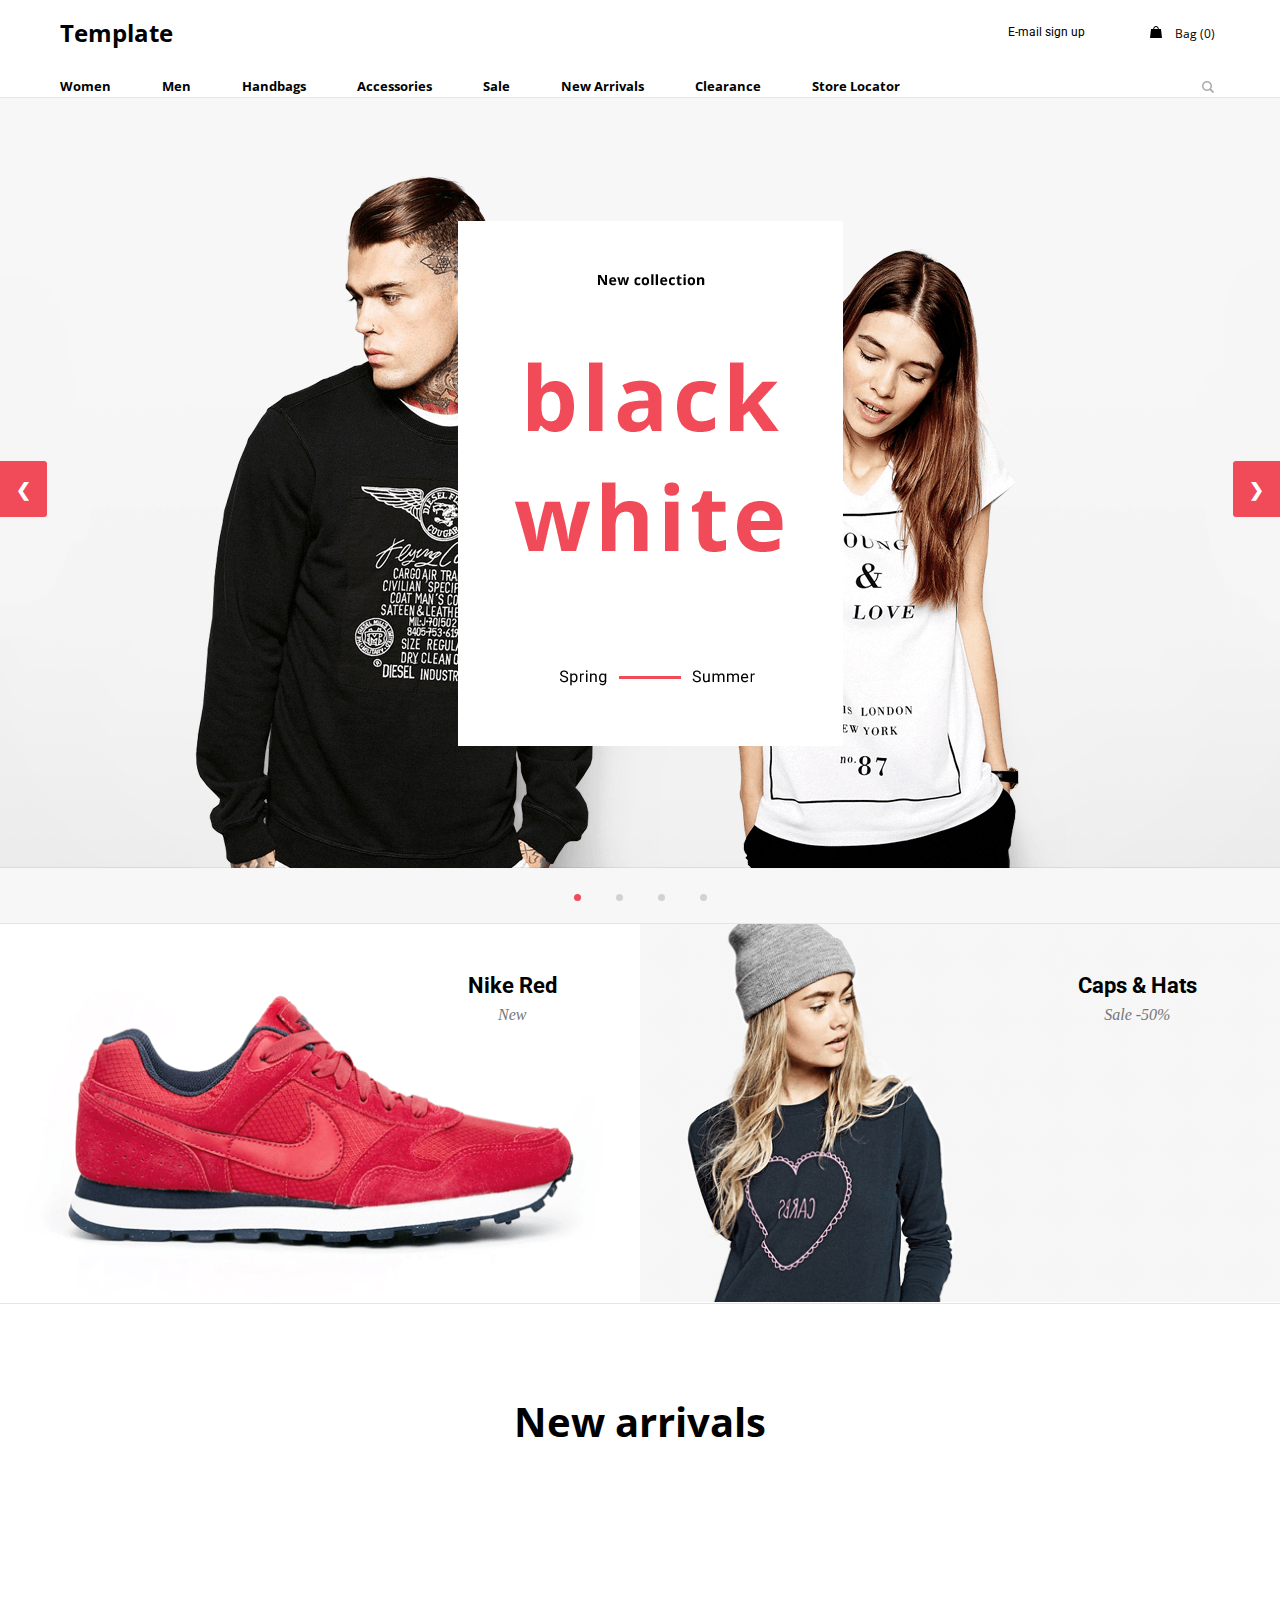
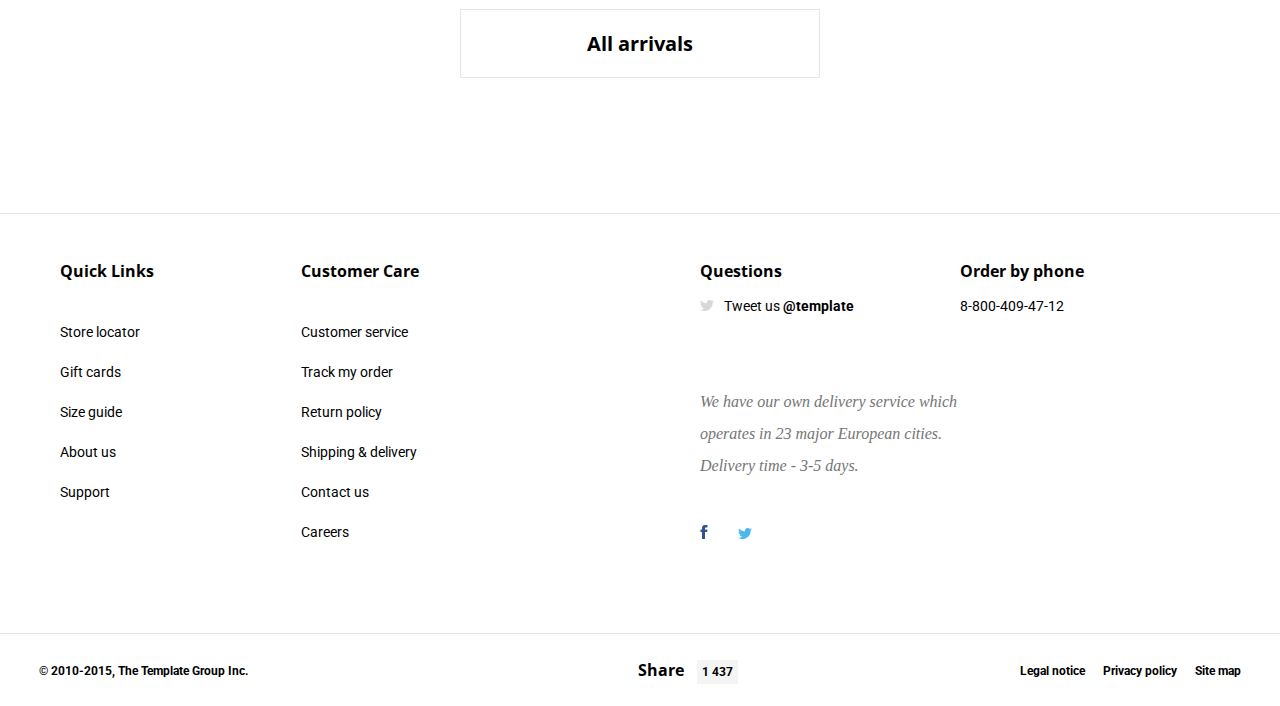
<file: ClientSide/index.html>
<!DOCTYPE html>
<html lang="en">
<head>
    <title>Template - Main</title>
    <meta charset="UTF-8">
    <meta name="description" content="EPAM project">
    <meta name="viewport" content="width=device-width, initial-scale=1">
    <link rel="stylesheet" type="text/css" href="styles/normalize.css">
    <link rel="stylesheet" type="text/css" href="styles/main_styles.css">
    <link rel="stylesheet" type="text/css" href="styles/main_responsive.css">
    <script src="js/jquery-3.4.1.min.js"></script>
    <script src="js/config.js"></script>
    <script src="js/arrivals.js"></script>
</head>
<body>
<div class="super-container">
    <header class="clearfix">
        <div class="header__info-container clearfix">
            <div class="header__logo">
                <a href="#">
                    <span class="logo__text-shortened">TL</span>
                    <span class="logo__text">Template</span>
                </a>
            </div>
            <div class="header__cart">
                <a href="cart.html">
                    <div class="cart__icon">
                        <img src="images/icon_bag.png" alt="bag">
                    </div>
                    <div class="cart__info">
                        <span class="cart__text">Bag</span>
                        <span class="cart__sum"></span>
                        <span class="cart__counter">(0)</span>
                    </div>
                </a>
            </div>
            <div class="header__btn">
                <a class="sign-up-btn" href="#">E-mail sign up</a>
            </div>
        </div>
        <div class="header__menu-container clearfix">
            <a href="#header-menu" class="menu-toggle" id="header-menu-toggle" aria-expanded="false" aria-controls="header-menu" aria-label="Open menu">
                <div aria-hidden="true">
                    <img src="images/icon_menu.png" alt="open">
                </div>
            </a>
            <nav class="header__menu" id="header-menu" aria-expanded="false" aria-label="Menu">
                <a href="#" class="menu-close" id="header-menu-close" aria-expanded="false" aria-controls="header-menu" aria-label="Close menu">
                    <span aria-hidden="true">
                        <img src="images/icon_close.png">
                    </span>
                </a>
                <ul class="menu">
                    <li class="menu__item"><a href="#">Women</a></li>
                    <li class="menu__item"><a href="#">Men</a></li>
                    <li class="menu__item"><a href="#">Handbags</a></li>
                    <li class="menu__item"><a href="#">Accessories</a></li>
                    <li class="menu__item"><a href="#">Sale</a></li>
                    <li class="menu__item"><a href="#">New Arrivals</a></li>
                    <li class="menu__item"><a href="#">Clearance</a></li>
                    <li class="menu__item"><a href="#">Store Locator</a></li>
                </ul>
                <div class="header__search" onclick="toggleSearch()">
                    <form action="#" class="header__search-form">
                        <input type="search" name="search-form__input" class="search-form__input" placeholder="Style Name" required>
                        <button type="submit" class="search-form__button"><img src="images/icon_search.png" alt="Search"></button>
                    </form>
                </div>
            </nav>
            <a href="#header-menu" class="backdrop" tabindex="-1" aria-hidden="true" hidden></a>
        </div>
    </header>
    <section class="home clearfix">
        <div class="home__background">
            <div class="background__slides fade">
                <a href="catalog.html">
                    <div>
                        <img src="images/slider1.png">
                    </div>
                </a>
            </div>
            <div class="background__slides fade">
                <a href="item.html">
                    <div>
                        <img src="images/slider2.jpg">
                    </div>
                </a>
            </div>
            <div class="background__slides fade">
                <a href="catalog.html">
                    <div>
                        <img src="images/slider3.jpg">
                    </div>
                </a>
            </div>
            <div class="background__slides fade">
                <a href="item.html">
                    <div>
                        <img src="images/slider4.jpg">
                    </div>
                </a>
            </div>
            <a class="slides_prev" onclick="changeSlides(-1)">&#10094;</a>
            <a class="slides_next" onclick="changeSlides(1)">&#10095;</a>
        </div>
        <div class="home__indicators">
            <span class="carousel__circle" onclick="currentSlide(1)"></span>
            <span class="carousel__circle" onclick="currentSlide(2)"></span>
            <span class="carousel__circle" onclick="currentSlide(3)"></span>
            <span class="carousel__circle" onclick="currentSlide(4)"></span>
        </div>
    </section>
    <section class="special clearfix">
        <a href="item.html">
            <div class="special__item">
                <img src="images/nike_sneakers.png">
                <div class="item__description">
                    <div class="item__name">Nike Red</div>
                    <div class="item__mark">New</div>
                </div>
            </div>
        </a>
        <a href="catalog.html">
            <div class="special__item">
                <img src="images/bag.png">
                <div class="item__description">
                    <div class="item__name text-accent">Sale</div>
                    <div class="item__mark">-70%</div>
                </div>
            </div>
        </a>
        <a href="catalog.html">
            <div class="special__item">
                <img src="images/caps.png">
                <div class="item__description">
                    <div class="item__name">Caps &#38; Hats</div>
                    <div class="item__mark">Sale -50%</div>
                </div>
            </div>
        </a>
    </section>
    <section class="new-arrivals">
        <div class="content-container">
            <h2>New arrivals</h2>
            <div class="new-arrivals__list clearfix" id="arrivalsList">
                <!-- <div class="list__item">
                    <div class="item__holder">
                        <a href="item.html">
                            <div class="item__image">
                                <img src="images/catalog1.png">
                            </div>
                        </a>
                    </div>
                    <div class="item__description">
                        <div class="item__name">
                            <a href="item.html">Straight Leg Jeans</a>
                        </div>
                        <div class="item__price">&#163;55.00</div>
                    </div>
                </div>
                <div class="list__item">
                    <div class="item__holder">
                        <a href="item.html">
                            <div class="item__image">
                                <img src="images/catalog2.png">
                            </div>
                        </a>
                    </div>
                    <div class="item__description">
                        <div class="item__name">
                            <a href="item.html">Boyfriend T-Shirt with Bohemian Print</a>
                        </div>
                        <div class="item__price">&#163;34.25</div>
                    </div>
                </div>
                <div class="list__item">
                    <div class="item__holder">
                        <a href="item.html">
                            <div class="item__image">
                                <img src="images/catalog10.png">
                            </div>
                        </a>
                    </div>
                    <div class="item__description">
                        <div class="item__name">
                            <a href="item.html">Only Busted Knee Jean</a>
                        </div>
                        <div class="item__price">&#163;140.50</div>
                    </div>
                </div>
                <div class="list__item">
                    <div class="item__holder">
                        <a href="item.html">
                            <div class="item__image">
                                <img src="images/catalog4.png" alt="">
                            </div>
                        </a>
                    </div>
                    <div class="item__description">
                        <div class="item__name">
                            <a href="item.html">Only Skinny Jeans</a>
                        </div>
                        <div class="item__price">&#163;12.75</div>
                    </div>
                </div> -->
            </div>
            <a class="btn" href="#">All arrivals</a>
        </div>
    </section>
    <footer class="clearfix">
        <div class="footer__top clearfix">
            <div class="footer__lists">
                <div class="content-container">
                    <div class="footer__column">
                        <h3>Quick Links</h3>
                        <ul class="footer__links">
                            <li class="links__item"><a href="#">Store locator</a></li>
                            <li class="links__item"><a href="#">Gift cards</a></li>
                            <li class="links__item"><a href="#">Size guide</a></li>
                            <li class="links__item"><a href="#">About us</a></li>
                            <li class="links__item"><a href="#">Support</a></li>
                        </ul>
                    </div>
                    <div class="footer__column">
                        <h3>Customer Care</h3>
                        <ul class="footer__care">
                            <li class="care__item"><a href="#">Customer service</a></li>
                            <li class="care__item"><a href="#">Track my order</a></li>
                            <li class="care__item"><a href="#">Return policy</a></li>
                            <li class="care__item"><a href="#">Shipping &amp; delivery</a></li>
                            <li class="care__item"><a href="#">Contact us</a></li>
                            <li class="care__item"><a href="#">Careers</a></li>
                        </ul>
                    </div>
                </div>
            </div>
            <div class="footer__other">
                <div class="content-container">
                    <div class="footer__column">
                        <h3>Questions</h3>
                        <p class="footer__description"><a href="#"><img src="images/icon_twi.png"></a>Tweet us <strong>@template</strong></p>
                    </div>
                    <div class="footer__column">
                        <h3>Order by phone</h3>
                        <p class="footer__description">8-800-409-47-12</p>
                    </div>
                    <div class="footer__column">
                        <p class="footer__notice">We have our own delivery service which operates in 23 major European cities. Delivery time - 3-5 days.</p>
                        <div class="footer__social">
                            <a href="#"><img src="images/icon_fb.png" alt="Facebook"></a>
                            <a href="#"><img src="images/icon_twi_blue.png" alt="Twitter"></a>
                        </div>
                    </div>
                </div>
            </div>
        </div>
        <div class="footer__bottom clearfix">
            <div class="footer__additional">
                <ul>
                    <li class="additional__item"><a href="#">Legal notice</a></li>
                    <li class="additional__item"><a href="#">Privacy policy</a></li>
                    <li class="additional__item"><a href="#">Site map</a></li>
                </ul>
                <div class="footer__social">
                    <a href="#"><img src="images/icon_fb.png" alt="Facebook"></a>
                    <a href="#"><img src="images/icon_twi_blue.png" alt="Twitter"></a>
                </div>
            </div>
            <div class="footer__copy-share clearfix">
                <div class="footer__copyright">&copy; 2010-2015, The Template Group Inc.</div>
                <div class="footer__share">
                    <h3>Share</h3>
                    <span>1 437</span>
                </div>
            </div>
        </div>
    </footer>
</div>
<script src="js/slider.js"></script>
<script src="js/search.js"></script>
</body>
</html>
</file>
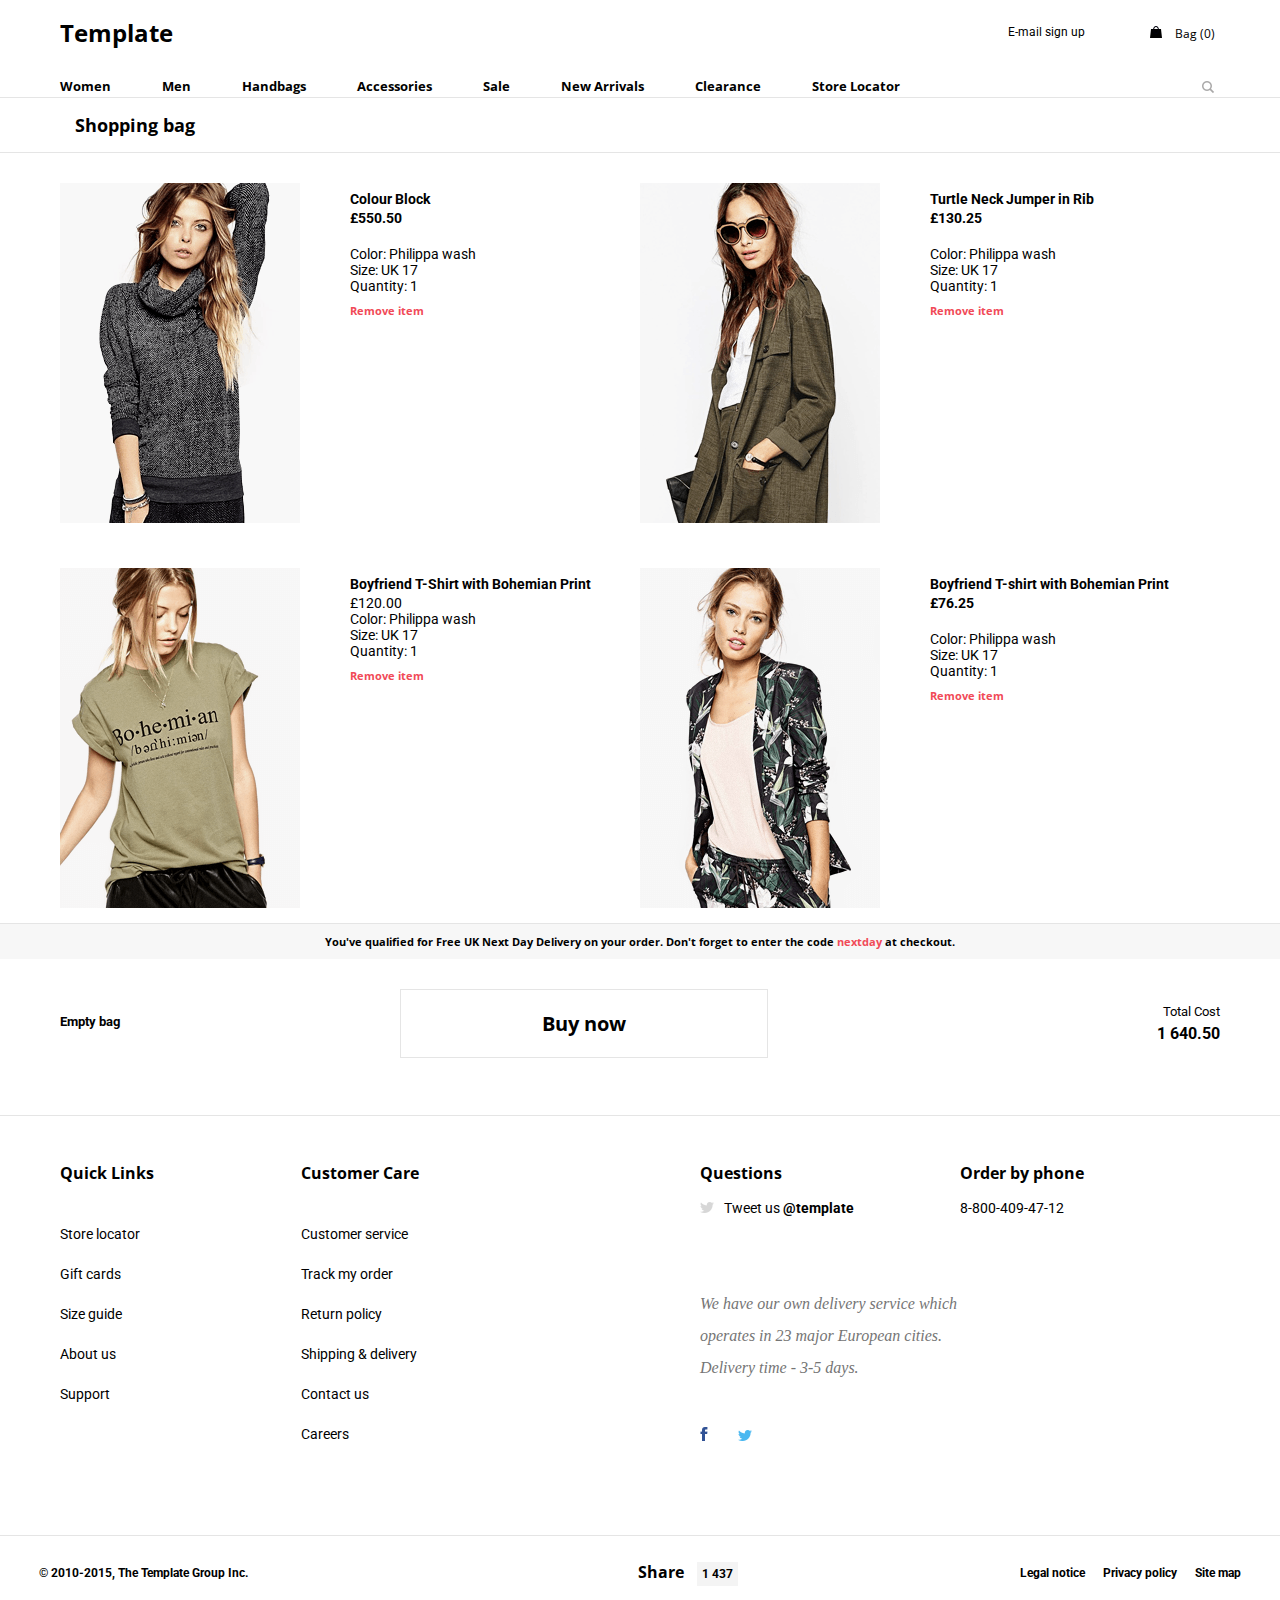
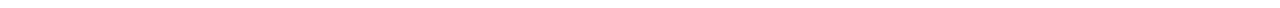
<file: ClientSide/cart.html>
<!DOCTYPE html>
<html lang="en">
<head>
    <title>Template - Cart</title>
    <meta charset="UTF-8">
    <meta name="description" content="EPAM project">
    <meta name="viewport" content="width=device-width, initial-scale=1">
    <link rel="stylesheet" type="text/css" href="styles/normalize.css">
    <link rel="stylesheet" type="text/css" href="styles/main_styles.css">
    <link rel="stylesheet" type="text/css" href="styles/cart_styles.css">
    <link rel="stylesheet" type="text/css" href="styles/main_responsive.css">
    <link rel="stylesheet" type="text/css" href="styles/cart_responsive.css">
</head>
<body>
<div class="super-container">
    <header class="clearfix">
        <div class="header__info-container">
            <div class="header__logo">
                <a href="index.html">
                    <span class="logo__text-shortened">TL</span>
                    <span class="logo__text">Template</span>
                </a>
            </div>
            <div class="header__cart">
                <a href="cart.html">
                    <div class="cart__icon">
                        <img src="images/icon_bag.png" alt="bag">
                    </div>
                    <div class="cart__info">
                        <span class="cart__text">Bag</span>
                        <span class="cart__sum"></span>
                        <span class="cart__counter">(0)</span>
                    </div>
                </a>
            </div>
            <div class="header__btn">
                <a class="sign-up-btn" href="#">E-mail sign up</a>
            </div>
        </div>
        <div class="header__menu-container">
            <a href="#header-menu" class="menu-toggle" id="header-menu-toggle" aria-expanded="false" aria-controls="header-menu" aria-label="Open menu">
                <div aria-hidden="true">
                    <img src="images/icon_menu.png" alt="open">
                </div>
            </a>
            <nav class="header__menu" id="header-menu" aria-expanded="false" aria-label="Menu">
                <a href="#" class="menu-close" id="header-menu-close" aria-expanded="false" aria-controls="header-menu" aria-label="Close menu">
                    <span aria-hidden="true">
                        <img src="images/icon_close.png">
                    </span>
                </a>
                <ul class="menu">
                    <li class="menu__item"><a href="#">Women</a></li>
                    <li class="menu__item"><a href="#">Men</a></li>
                    <li class="menu__item"><a href="#">Handbags</a></li>
                    <li class="menu__item"><a href="#">Accessories</a></li>
                    <li class="menu__item"><a href="#">Sale</a></li>
                    <li class="menu__item"><a href="#">New Arrivals</a></li>
                    <li class="menu__item"><a href="#">Clearance</a></li>
                    <li class="menu__item"><a href="#">Store Locator</a></li>
                </ul>
                <div class="header__search">
                    <form action="#" class="header__search-form">
                        <input type="search" name="search-form__input" class="search-form__input" placeholder="Style Name" required>
                        <button type="submit" class="search-form__button"><img src="images/icon_search.png" alt="Search"></button>
                    </form>
                </div>
            </nav>
            <a href="#header-menu" class="backdrop" tabindex="-1" aria-hidden="true" hidden></a>
        </div>
    </header>
    <section class="title clearfix">
        <div class="content-container">
            <h2>Shopping bag</h2>
        </div>
    </section>
    <section class="cart clearfix">
        <div class="content-container">
            <div class="list__item">
                <div class="item__holder">
                    <a href="item.html">
                        <div class="item__image">
                            <img src="images/catalog8.png" alt="">
                        </div>
                    </a>
                </div>
                <div class="item__holder">
                    <div class="item__description">
                        <div class="item__name">
                            <a href="item.html">Colour Block</a>
                        </div>
                        <div class="item__price">&#163;550.50</div>
                        <div>Color: Philippa wash</div>
                        <div>Size: UK 17</div>
                        <div>Quantity: 1</div>
                        <a class="remove-btn" href="#">Remove item</a>
                    </div>
                </div>
            </div>
            <div class="list__item">
                <div class="item__holder">
                    <a href="item.html">
                        <div class="item__image">
                            <img src="images/catalog1.png" alt="">
                        </div>
                    </a>
                </div>
                <div class="item__holder">
                    <div class="item__description">
                        <div class="item__name">
                            <a href="item.html">Turtle Neck Jumper in Rib</a>
                        </div>
                        <div class="item__price">&#163;130.25</div>
                        <div>Color: Philippa wash</div>
                        <div>Size: UK 17</div>
                        <div>Quantity: 1</div>
                        <a class="remove-btn" href="#">Remove item</a>
                    </div>
                </div>
            </div>
            <div class="list__item">
                <div class="item__holder">
                    <a href="item.html">
                        <div class="item__image">
                            <img src="images/catalog7.png" alt="">
                        </div>
                    </a>
                </div>
                <div class="item__holder">
                    <div class="item__description">
                        <div class="item__name">
                            <a href="item.html">Boyfriend T-Shirt with Bohemian Print</a>
                        </div>
                        <div class="item__price-old">&#163;120.00</div>
                        <div>Color: Philippa wash</div>
                        <div>Size: UK 17</div>
                        <div>Quantity: 1</div>
                        <a class="remove-btn" href="#">Remove item</a>
                    </div>
                </div>
            </div>
            <div class="list__item">
                <div class="item__holder">
                    <a href="item.html">
                        <div class="item__image">
                            <img src="images/catalog4.png" alt="">
                        </div>
                    </a>
                </div>
                <div class="item__holder">
                    <div class="item__description">
                        <div class="item__name">
                            <a href="item.html">Boyfriend T-shirt with Bohemian Print</a>
                        </div>
                        <div class="item__price">&#163;76.25</div>
                        <div>Color: Philippa wash</div>
                        <div>Size: UK 17</div>
                        <div>Quantity: 1</div>
                        <a class="remove-btn" href="#">Remove item</a>
                    </div>
                </div>
            </div>
        </div>
    </section>
    <section class="total clearfix">
        <div class="total__info clearfix">
            <div class="content-container">You've qualified for Free UK Next Day Delivery on your order. Don't forget to enter the code <span class="text-accent">nextday</span> at checkout.</div>
        </div>
        <div class="total__checkout clearfix">
            <div class="content-container">
                <div>
                    <a href="#">Empty bag</a>
                </div>
                <div>
                    <a href="#" class="btn">Buy now</a>
                </div>
                <div class="checkout__cost">
                    <div>Total Cost</div>
                    <div>1 640.50</div>
                </div>
            </div>
        </div>
    </section>
    <footer>
        <div class="footer__top clearfix">
            <div class="footer__lists">
                <div class="content-container">
                    <div class="footer__column">
                        <h3>Quick Links</h3>
                        <ul class="footer__links">
                            <li class="links__item"><a href="#">Store locator</a></li>
                            <li class="links__item"><a href="#">Gift cards</a></li>
                            <li class="links__item"><a href="#">Size guide</a></li>
                            <li class="links__item"><a href="#">About us</a></li>
                            <li class="links__item"><a href="#">Support</a></li>
                        </ul>
                    </div>
                    <div class="footer__column">
                        <h3>Customer Care</h3>
                        <ul class="footer__care">
                            <li class="care__item"><a href="#">Customer service</a></li>
                            <li class="care__item"><a href="#">Track my order</a></li>
                            <li class="care__item"><a href="#">Return policy</a></li>
                            <li class="care__item"><a href="#">Shipping &amp; delivery</a></li>
                            <li class="care__item"><a href="#">Contact us</a></li>
                            <li class="care__item"><a href="#">Careers</a></li>
                        </ul>
                    </div>
                </div>
            </div>
            <div class="footer__other">
                <div class="content-container">
                    <div class="footer__column">
                        <h3>Questions</h3>
                        <p class="footer__description"><a href="#"><img src="images/icon_twi.png"></a>Tweet us <strong>@template</strong></p>
                    </div>
                    <div class="footer__column">
                        <h3>Order by phone</h3>
                        <p class="footer__description">8-800-409-47-12</p>
                    </div>
                    <div class="footer__column">
                        <p class="footer__notice">We have our own delivery service which operates in 23 major European cities. Delivery time - 3-5 days.</p>
                        <div class="footer__social">
                            <a href="#"><img src="images/icon_fb.png" alt="Facebook"></a>
                            <a href="#"><img src="images/icon_twi_blue.png" alt="Twitter"></a>
                        </div>
                    </div>
                </div>
            </div>
        </div>
        <div class="footer__bottom clearfix">
            <div class="footer__additional">
                <ul>
                    <li class="additional__item"><a href="#">Legal notice</a></li>
                    <li class="additional__item"><a href="#">Privacy policy</a></li>
                    <li class="additional__item"><a href="#">Site map</a></li>
                </ul>
                <div class="footer__social">
                    <a href="#"><img src="images/icon_fb.png" alt="Facebook"></a>
                    <a href="#"><img src="images/icon_twi_blue.png" alt="Twitter"></a>
                </div>
            </div>
            <div class="footer__copy-share clearfix">
                <div class="footer__copyright">&copy; 2010-2015, The Template Group Inc.</div>
                <div class="footer__share">
                    <h3>Share</h3>
                    <span>1 437</span>
                </div>
            </div>
        </div>
    </footer>
</div>
<script src="js/search.js"></script>
</body>
</html>
</file>
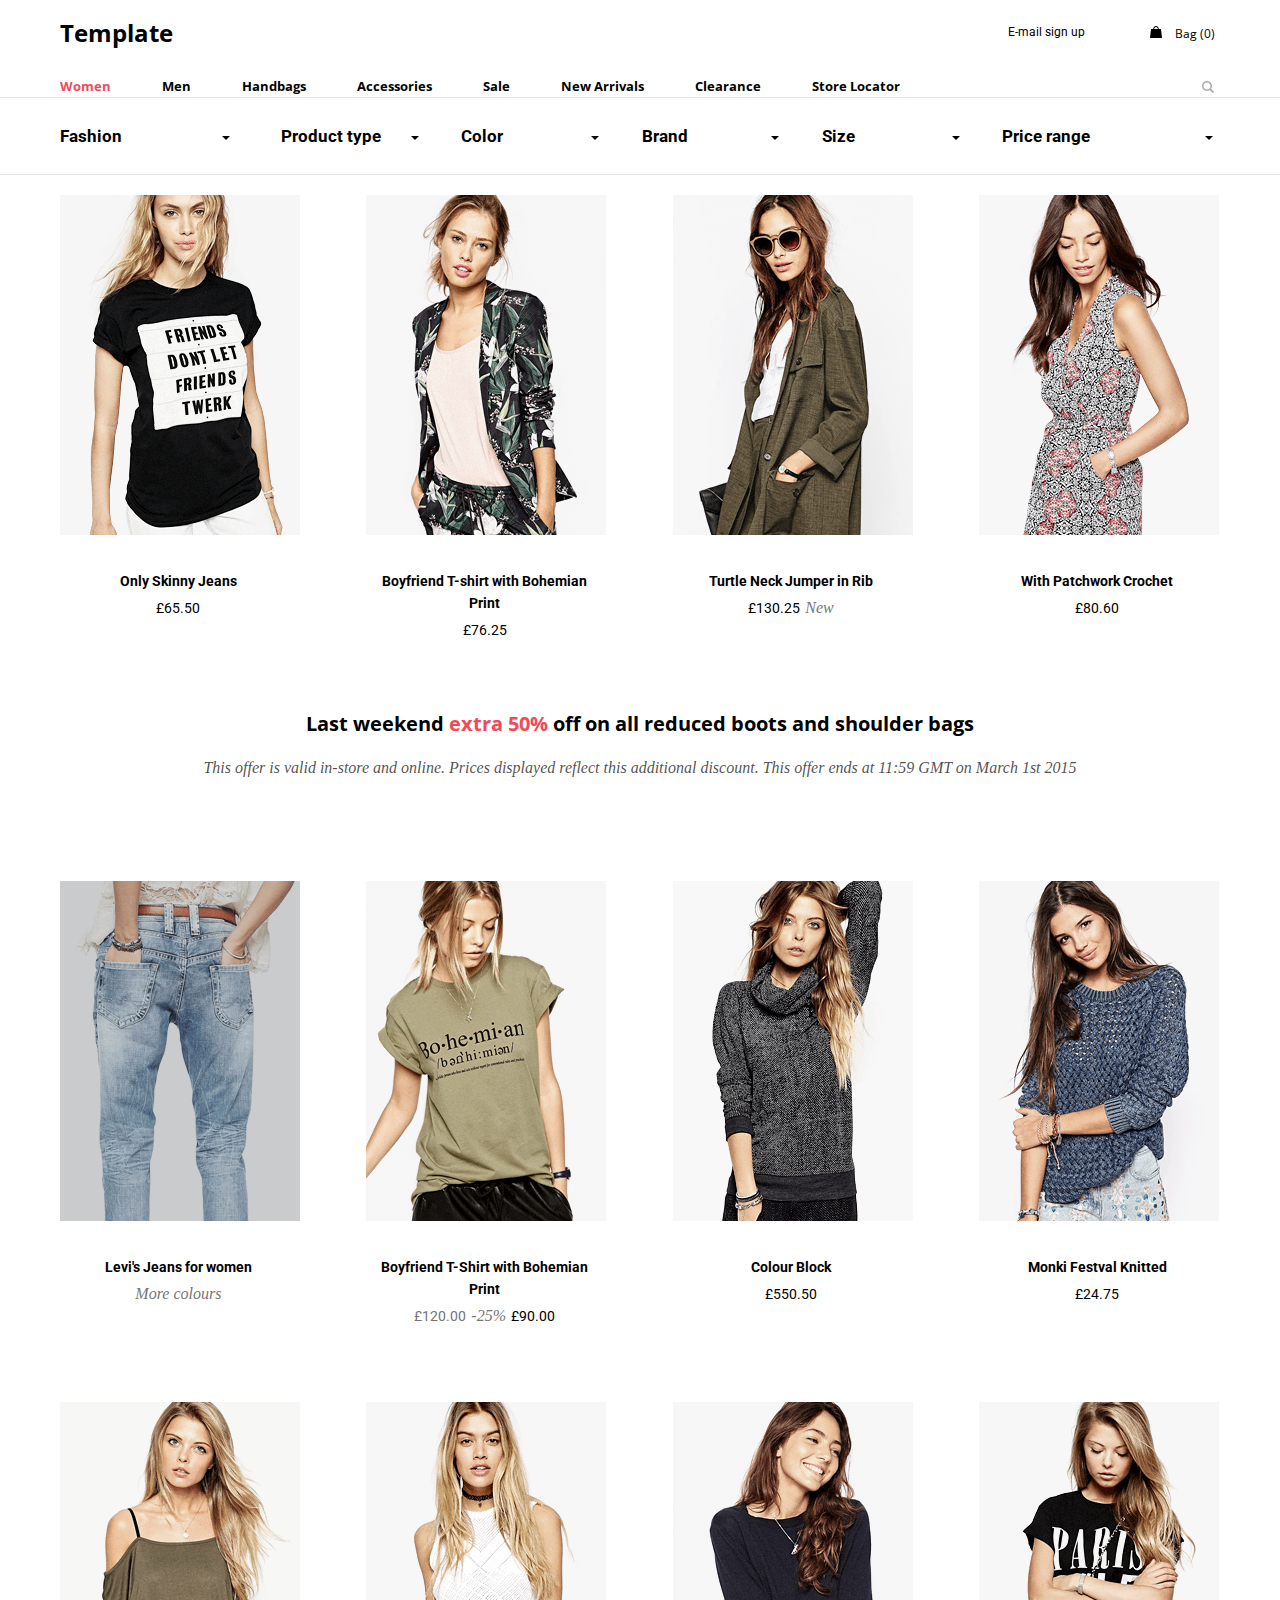
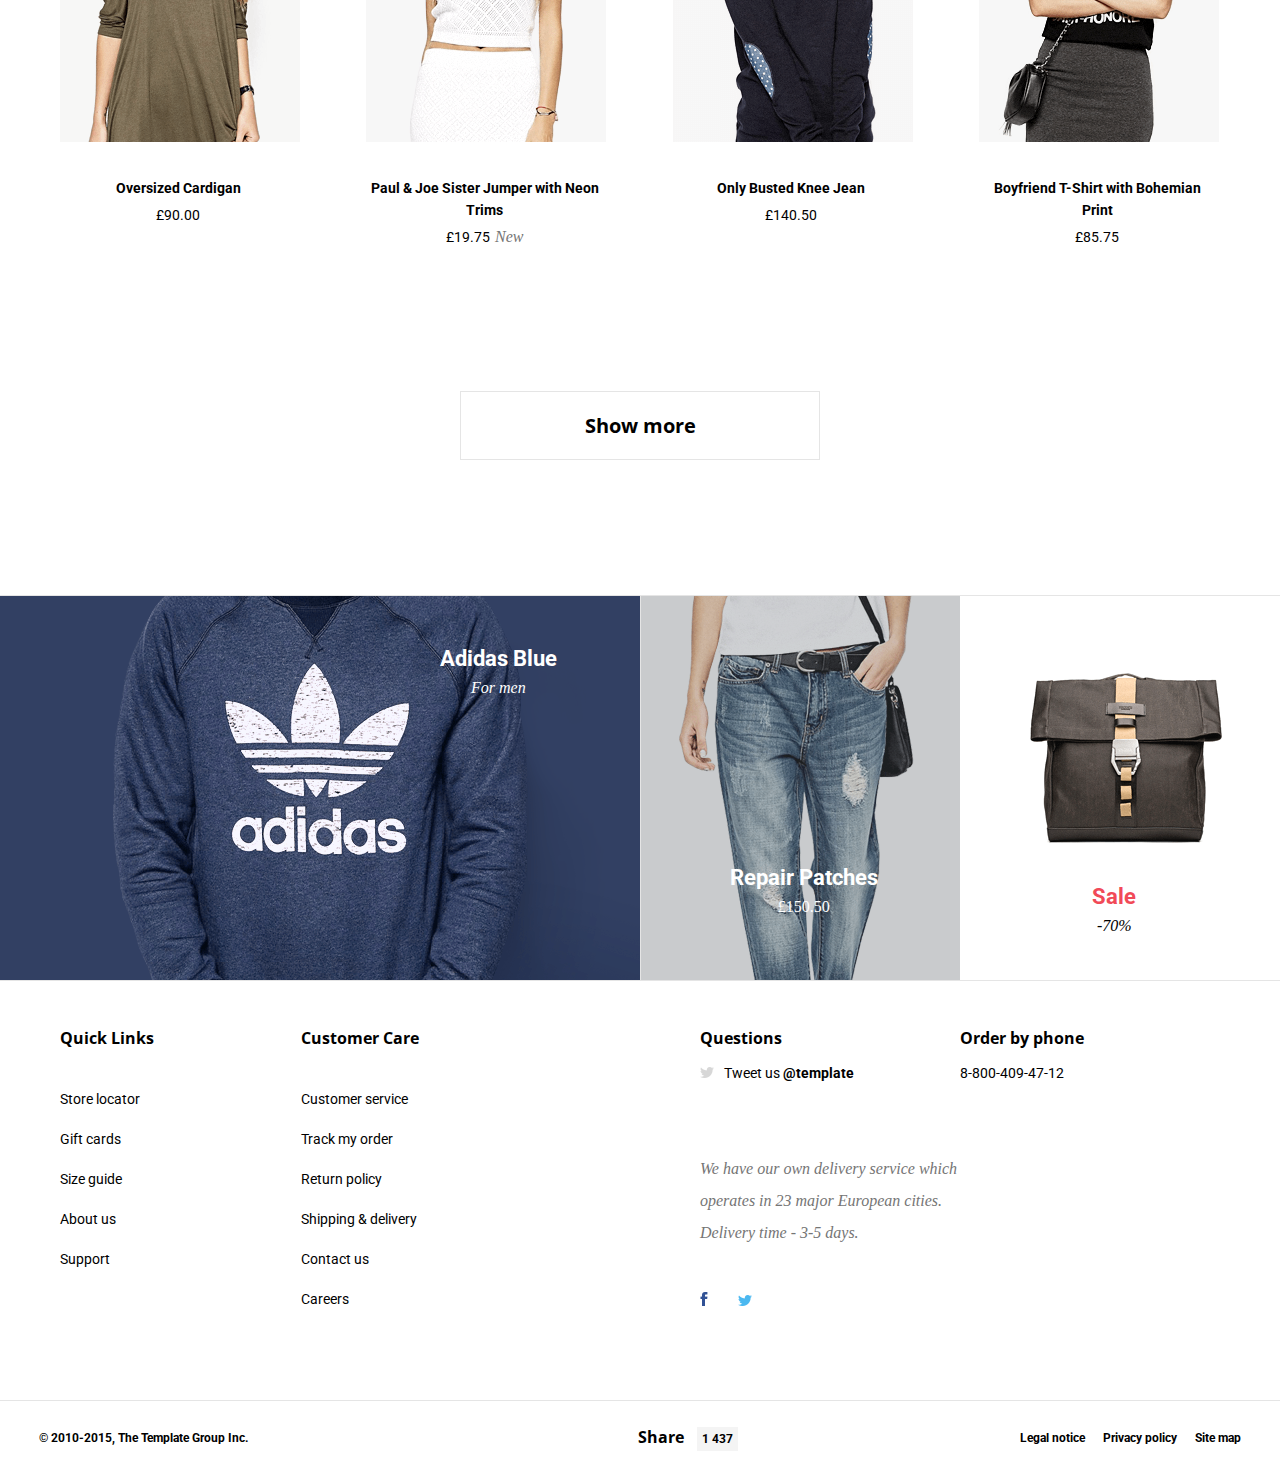
<file: ClientSide/catalog.html>
<!DOCTYPE html>
<html lang="en">
<head>
    <title>Template - Catalog</title>
    <meta charset="UTF-8">
    <meta name="description" content="EPAM project">
    <meta name="viewport" content="width=device-width, initial-scale=1">
    <link rel="stylesheet" type="text/css" href="styles/normalize.css">
    <link rel="stylesheet" type="text/css" href="styles/main_styles.css">
    <link rel="stylesheet" type="text/css" href="styles/catalog_styles.css">
    <link rel="stylesheet" type="text/css" href="styles/main_responsive.css">
    <link rel="stylesheet" type="text/css" href="styles/catalog_responsive.css">
</head>
<body>
<div class="super-container">
    <header class="clearfix">
        <div class="header__info-container">
            <div class="header__logo">
                <a href="index.html">
                    <span class="logo__text-shortened">TL</span>
                    <span class="logo__text">Template</span>
                </a>
            </div>
            <div class="header__cart">
                <a href="cart.html">
                    <div class="cart__icon">
                        <img src="images/icon_bag.png" alt="bag">
                    </div>
                    <div class="cart__info">
                        <span class="cart__text">Bag</span>
                        <span class="cart__sum"></span>
                        <span class="cart__counter">(0)</span>
                    </div>
                </a>
            </div>
            <div class="header__btn">
                <a class="sign-up-btn" href="#">E-mail sign up</a>
            </div>
        </div>
        <div class="header__menu-container">
            <a href="#header-menu" class="menu-toggle" id="header-menu-toggle" aria-expanded="false" aria-controls="header-menu" aria-label="Open menu">
                <div aria-hidden="true">
                    <img src="images/icon_menu.png" alt="open">
                </div>
            </a>
            <nav class="header__menu" id="header-menu" aria-expanded="false" aria-label="Menu">
                <a href="#" class="menu-close" id="header-menu-close" aria-expanded="false" aria-controls="header-menu" aria-label="Close menu">
                    <span aria-hidden="true">
                        <img src="images/icon_close.png">
                    </span>
                </a>
                <ul class="menu">
                    <li class="menu__item active"><a href="#">Women</a></li>
                    <li class="menu__item"><a href="#">Men</a></li>
                    <li class="menu__item"><a href="#">Handbags</a></li>
                    <li class="menu__item"><a href="#">Accessories</a></li>
                    <li class="menu__item"><a href="#">Sale</a></li>
                    <li class="menu__item"><a href="#">New Arrivals</a></li>
                    <li class="menu__item"><a href="#">Clearance</a></li>
                    <li class="menu__item"><a href="#">Store Locator</a></li>
                </ul>
                <div class="header__search">
                    <form action="#" class="header__search-form">
                        <input type="search" name="search-form__input" class="search-form__input" placeholder="Style Name" required>
                        <button type="submit" class="search-form__button"><img src="images/icon_search.png" alt="Search"></button>
                    </form>
                </div>
            </nav>
            <a href="#header-menu" class="backdrop" tabindex="-1" aria-hidden="true" hidden></a>
        </div>
    </header>
    <section class="filters clearfix">
        <div class="filters__holder">
            <span class="filter-description active">Casual style, </span>
            <span class="filter-description">Product type, </span>
            <span class="filter-description">Color, </span>
            <span class="filter-description active">Antipodium, </span>
            <span class="filter-description active">UK 18, </span>
            <span class="filter-description">Price range</span>
        </div>
        <div class="filters__list-container">
            <a href="#filters" class="filters-toggle" id="filters-toggle" aria-expanded="false" aria-controls="filters" aria-label="Open filters">
                <div aria-hidden="true">
                    <img src="images/arrow_down.png">
                </div>
            </a>
            <div class="filters__container" id="filters" aria-expanded="false" aria-label="Filters">
                <a href="#" class="filters-close" id="filters-close" aria-expanded="false" aria-controls="filters" aria-label="Close filters">
                    <span aria-hidden="true">
                        <img src="images/icon_close.png">
                    </span>
                </a>
                <div>
                    <ul class="filters__list clearfix">
                        <li>
                            <span class="filter-description">Fashion</span>
                            <i class="arrow-down"></i>
                            <ul>
                                <li class="filter-item">
                                    <span>
                                        <svg height="10" width="10">
                                            <circle cx="5" cy="5" r="3" fill="#d2d2d2"></circle>
                                        </svg>
                                        Not selected
                                    </span>
                                </li>
                                <li class="filter-item">
                                    <span>
                                        <svg height="10" width="10">
                                            <circle cx="5" cy="5" r="3" fill="#d2d2d2"></circle>
                                        </svg>
                                        Nail the 90s
                                    </span>
                                </li>
                                <li class="filter-item active">
                                    <span>
                                        <svg height="10" width="10">
                                            <circle cx="5" cy="5" r="3" fill="#d2d2d2"></circle>
                                        </svg>
                                        Casual style
                                    </span>
                                </li>
                                <li class="filter-item">
                                    <span>
                                        <svg height="10" width="10">
                                            <circle cx="5" cy="5" r="3" fill="#d2d2d2"></circle>
                                        </svg>
                                        New look
                                    </span>
                                </li>
                                <li class="filter-item">
                                    <span>
                                        <svg height="10" width="10">
                                            <circle cx="5" cy="5" r="3" fill="#d2d2d2"></circle>
                                        </svg>
                                        Sport
                                    </span>
                                </li>
                                <li class="filter-item">
                                    <span>
                                        <svg height="10" width="10">
                                            <circle cx="5" cy="5" r="3" fill="#d2d2d2"></circle>
                                        </svg>
                                        Vintage
                                    </span>
                                </li>
                                <li class="filter-item">
                                    <span>
                                        <svg height="10" width="10">
                                            <circle cx="5" cy="5" r="3" fill="#d2d2d2"></circle>
                                        </svg>
                                        Classical style
                                    </span>
                                </li>
                            </ul>
                        </li>
                        <li>
                            <span class="filter-description">Product type</span>
                            <i class="arrow-down"></i>
                            <ul>
                                <li class="filter-item not-selected">
                                    <span>
                                        <svg height="10" width="10">
                                            <circle cx="5" cy="5" r="3" fill="#d2d2d2"></circle>
                                        </svg>
                                        Not selected
                                    </span>
                                </li>
                                <li class="filter-item">
                                    <span>
                                        <svg height="10" width="10">
                                            <circle cx="5" cy="5" r="3" fill="#d2d2d2"></circle>
                                        </svg>
                                        Coats &amp; Jackets
                                    </span>
                                </li>
                                <li class="filter-item">
                                    <span>
                                        <svg height="10" width="10">
                                            <circle cx="5" cy="5" r="3" fill="#d2d2d2"></circle>
                                        </svg>
                                        Dresses
                                    </span>
                                </li>
                                <li class="filter-item">
                                    <span>
                                        <svg height="10" width="10">
                                            <circle cx="5" cy="5" r="3" fill="#d2d2d2"></circle>
                                        </svg>
                                        Jersey Tops
                                    </span>
                                </li>
                            </ul>
                        </li>
                        <li>
                            <span class="filter-description">Color</span>
                            <i class="arrow-down"></i>
                            <ul>
                                <li class="filter-item not-selected">
                                    <span>
                                        <svg height="10" width="10">
                                            <circle cx="5" cy="5" r="3" fill="#d2d2d2"></circle>
                                        </svg>
                                        Not selected
                                    </span>
                                </li>
                                <li class="filter-item">
                                    <span>
                                        <svg height="10" width="10">
                                            <circle cx="5" cy="5" r="3" fill="#d2d2d2"></circle>
                                        </svg>
                                        Black
                                    </span>
                                </li>
                                <li class="filter-item">
                                    <span>
                                        <svg height="10" width="10">
                                            <circle cx="5" cy="5" r="3" fill="#d2d2d2"></circle>
                                        </svg>
                                        Blue
                                    </span>
                                </li>
                                <li class="filter-item">
                                    <span>
                                        <svg height="10" width="10">
                                            <circle cx="5" cy="5" r="3" fill="#d2d2d2"></circle>
                                        </svg>
                                        Red
                                    </span>
                                </li>
                                <li class="filter-item">
                                    <span>
                                        <svg height="10" width="10">
                                            <circle cx="5" cy="5" r="3" fill="#d2d2d2"></circle>
                                        </svg>
                                        Green
                                    </span>
                                </li>
                                <li class="filter-item">
                                    <span>
                                        <svg height="10" width="10">
                                            <circle cx="5" cy="5" r="3" fill="#d2d2d2"></circle>
                                        </svg>
                                        Golden
                                    </span>
                                </li>
                            </ul>
                        </li>
                        <li>
                            <span class="filter-description">Brand</span>
                            <i class="arrow-down"></i>
                            <ul>
                                <li class="filter-item">
                                    <span>
                                        <svg height="10" width="10">
                                            <circle cx="5" cy="5" r="3" fill="#d2d2d2"></circle>
                                        </svg>
                                        Not selected
                                    </span>
                                </li>
                                <li class="filter-item">
                                    <span>
                                        <svg height="10" width="10">
                                            <circle cx="5" cy="5" r="3" fill="#d2d2d2"></circle>
                                        </svg>
                                        Chi Chi London
                                    </span>
                                </li>
                                <li class="filter-item active">
                                    <span>
                                        <svg height="10" width="10">
                                            <circle cx="5" cy="5" r="3" fill="#d2d2d2"></circle>
                                        </svg>
                                        Antipodium
                                    </span>
                                </li>
                                <li class="filter-item">
                                    <span>
                                        <svg height="10" width="10">
                                            <circle cx="5" cy="5" r="3" fill="#d2d2d2"></circle>
                                        </svg>
                                        Adidas
                                    </span>
                                </li>
                                <li class="filter-item">
                                    <span>
                                        <svg height="10" width="10">
                                            <circle cx="5" cy="5" r="3" fill="#d2d2d2"></circle>
                                        </svg>
                                        New Balance
                                    </span>
                                </li>
                                <li class="filter-item">
                                    <span>
                                        <svg height="10" width="10">
                                            <circle cx="5" cy="5" r="3" fill="#d2d2d2"></circle>
                                        </svg>
                                        River Island
                                    </span>
                                </li>
                            </ul>
                        </li>
                        <li>
                            <span class="filter-description">Size</span>
                            <i class="arrow-down"></i>
                            <ul>
                                <li class="filter-item">
                                    <span>
                                        <svg height="10" width="10">
                                            <circle cx="5" cy="5" r="3" fill="#d2d2d2"></circle>
                                        </svg>
                                        Not selected
                                    </span>
                                </li>
                                <li class="filter-item">
                                    <span>
                                        <svg height="10" width="10">
                                            <circle cx="5" cy="5" r="3" fill="#d2d2d2"></circle>
                                        </svg>
                                        UK 2
                                    </span>
                                </li>
                                <li class="filter-item active">
                                    <span>
                                        <svg height="10" width="10">
                                            <circle cx="5" cy="5" r="3" fill="#d2d2d2"></circle>
                                        </svg>
                                        UK 18
                                    </span>
                                </li>
                                <li class="filter-item">
                                    <span>
                                        <svg height="10" width="10">
                                            <circle cx="5" cy="5" r="3" fill="#d2d2d2"></circle>
                                        </svg>
                                        UK 18L
                                    </span>
                                </li>
                                <li class="filter-item">
                                    <span>
                                        <svg height="10" width="10">
                                            <circle cx="5" cy="5" r="3" fill="#d2d2d2"></circle>
                                        </svg>
                                        UK 20
                                    </span>
                                </li>
                                <li class="filter-item">
                                    <span>
                                        <svg height="10" width="10">
                                            <circle cx="5" cy="5" r="3" fill="#d2d2d2"></circle>
                                        </svg>
                                        UK 20L
                                    </span>
                                </li>
                                <li class="filter-item">
                                    <span>
                                        <svg height="10" width="10">
                                            <circle cx="5" cy="5" r="3" fill="#d2d2d2"></circle>
                                        </svg>
                                        UK 20S
                                    </span>
                                </li>
                                <li class="filter-item">
                                    <span>
                                        <svg height="10" width="10">
                                            <circle cx="5" cy="5" r="3" fill="#d2d2d2"></circle>
                                        </svg>
                                        UK 22S
                                    </span>
                                </li>
                                <li class="filter-item">
                                    <span>
                                        <svg height="10" width="10">
                                            <circle cx="5" cy="5" r="3" fill="#d2d2d2"></circle>
                                        </svg>
                                        UK 22
                                    </span>
                                </li>
                            </ul>
                        </li>
                        <li>
                            <span class="filter-description">Price range</span>
                            <i class="arrow-down"></i>
                            <ul>
                                <li class="filter-item not-selected">
                                    <span>
                                        <svg height="10" width="10">
                                            <circle cx="5" cy="5" r="3" fill="#d2d2d2"></circle>
                                        </svg>
                                        Not selected
                                    </span>
                                </li>
                                <li class="filter-item">
                                    <span>
                                        <svg height="10" width="10">
                                            <circle cx="5" cy="5" r="3" fill="#d2d2d2"></circle>
                                        </svg>
                                        To &#163;99
                                    </span>
                                </li>
                                <li class="filter-item">
                                    <span>
                                        <svg height="10" width="10">
                                            <circle cx="5" cy="5" r="3" fill="#d2d2d2"></circle>
                                        </svg>
                                        &#163;100-&#163;299
                                    </span>
                                </li>
                                <li class="filter-item">
                                    <span>
                                        <svg height="10" width="10">
                                            <circle cx="5" cy="5" r="3" fill="#d2d2d2"></circle>
                                        </svg>
                                        From &#163;300
                                    </span>
                                </li>
                            </ul>
                        </li>
                    </ul>
                </div>
                <a href="#filters" class="backdrop" tabindex="-1" aria-hidden="true" hidden></a>
            </div>
        </div>
    </section>
    <section class="catalog">
        <div class="content-container">
            <div class="catalog__list clearfix">
                <div class="list__item">
                    <a href="item.html">
                        <div class="item__image">
                            <img src="images/catalog3.png" alt="">
                        </div>
                        <div class="item__description">
                            <div class="item__name">Only Skinny Jeans</div>
                            <div class="item__price">&#163;65.50</div>
                        </div>
                    </a>
                </div>
                <div class="list__item">
                    <a href="item.html">
                        <div class="item__image">
                            <img src="images/catalog4.png" alt="">
                        </div>
                        <div class="item__description">
                            <div class="item__name">Boyfriend T-shirt with Bohemian Print</div>
                            <div class="item__price">&#163;76.25</div>
                        </div>
                    </a>
                </div>
                <article class="catalog__announcement">
                    <div class="announcement__text">Last weekend <span class="text-accent">extra 50%</span> off on all reduced boots and shoulder bags</div>
                    <div class="item__mark">This offer is valid in-store and online. Prices displayed reflect this additional discount. This offer ends at 11:59 GMT on March 1st 2015</div>
                </article>
                <div class="list__item">
                    <a href="item.html">
                        <div class="item__image">
                            <img src="images/catalog1.png" alt="">
                        </div>
                        <div class="item__description">
                            <div class="item__name">Turtle Neck Jumper in Rib</div>
                            <div class="item__price">&#163;130.25</div>
                            <div class="item__mark">New</div>
                        </div>
                    </a>
                </div>
                <article class="catalog__announcement">
                    <div class="announcement__text">Last weekend <span class="text-accent">extra 50%</span> off on all reduced boots and shoulder bags</div>
                    <div class="item__mark">This offer is valid in-store and online. Prices displayed reflect this additional discount. This offer ends at 11:59 GMT on March 1st 2015</div>
                </article>
                <div class="list__item">
                    <a href="item.html">
                        <div class="item__image">
                            <img src="images/catalog5.png" alt="">
                        </div>
                        <div class="item__description">
                            <div class="item__name">With Patchwork Crochet</div>
                            <div class="item__price">&#163;80.60</div>
                        </div>
                    </a>
                </div>
                <article class="catalog__announcement">
                    <div class="announcement__text">Last weekend <span class="text-accent">extra 50%</span> off on all reduced boots and shoulder bags</div>
                    <div class="item__mark">This offer is valid in-store and online. Prices displayed reflect this additional discount. This offer ends at 11:59 GMT on March 1st 2015</div>
                </article>
                <div class="list__item">
                    <a href="item.html">
                        <div class="item__image">
                            <img src="images/catalog6.png" alt="">
                        </div>
                        <div class="item__description">
                            <div class="item__name">Levi's Jeans for women</div>
                            <div class="item__mark">More colours</div>
                        </div>
                    </a>
                </div>
                <div class="list__item">
                    <a href="item.html">
                        <div class="item__image">
                            <img src="images/catalog7.png" alt="">
                        </div>
                        <div class="item__description">
                            <div class="item__name">Boyfriend T-Shirt with Bohemian Print</div>
                            <div class="item__price-old">&#163;120.00</div>
                            <div class="item__mark">-25%</div>
                            <div class="item__price">&#163;90.00</div>
                        </div>
                    </a>
                </div>
                <div class="list__item">
                    <a href="item.html">
                        <div class="item__image">
                            <img src="images/catalog8.png" alt="">
                        </div>
                        <div class="item__description">
                            <div class="item__name">Colour Block</div>
                            <div class="item__price">&#163;550.50</div>
                        </div>
                    </a>
                </div>
                <div class="list__item">
                    <a href="item.html">
                        <div class="item__image">
                            <img src="images/catalog9.png" alt="">
                        </div>
                        <div class="item__description">
                            <div class="item__name">Monki Festval Knitted</div>
                            <div class="item__price">&#163;24.75</div>
                        </div>
                    </a>
                </div>
                <div class="list__item">
                    <a href="item.html">
                        <div class="item__image">
                            <img src="images/catalog10.png" alt="">
                        </div>
                        <div class="item__description">
                            <div class="item__name">Oversized Cardigan</div>
                            <div class="catalog__item__price">&#163;90.00</div>
                        </div>
                    </a>
                </div>
                <div class="list__item">
                    <a href="item.html">
                        <div class="item__image">
                            <img src="images/catalog11.png" alt="">
                        </div>
                        <div class="item__description">
                            <div class="item__name">Paul &amp; Joe Sister Jumper with Neon Trims</div>
                            <div class="item__price">&#163;19.75</div>
                            <div class="item__mark">New</div>
                        </div>
                    </a>
                </div>
                <div class="list__item">
                    <a href="item.html">
                        <div class="item__image">
                            <img src="images/catalog12.png" alt="">
                        </div>
                        <div class="item__description">
                            <div class="item__name">Only Busted Knee Jean</div>
                            <div class="item__price">&#163;140.50</div>
                        </div>
                    </a>
                </div>
                <div class="list__item">
                    <a href="item.html">
                        <div class="item__image">
                            <img src="images/catalog13.png" alt="">
                        </div>
                        <div class="item__description">
                            <div class="item__name">Boyfriend T-Shirt with Bohemian Print</div>
                            <div class="item__price">&#163;85.75</div>
                        </div>
                    </a>
                </div>
            </div>
            <a class="btn" href="#">Show more</a>
        </div>
    </section>
    <section class="sales">
        <div class="sales__item">
            <img src="images/sales1.png">
            <div class="item__description">
                <div class="item__name">Adidas Blue</div>
                <div class="item__mark">For men</div>
            </div>
        </div>
        <div class="sales__item">
            <img src="images/sales2.png">
            <div class="item__description">
                <div class="item__name">Repair Patches</div>
                <div class="item__mark">&#163;150.50</div>
            </div>
        </div>
        <div class="sales__item">
            <img src="images/bag.png">
            <div class="item__description">
                <div class="item__name text-accent">Sale</div>
                <div class="item__mark">-70%</div>
            </div>
        </div>
    </section>
    <footer>
        <div class="footer__top">
            <div class="footer__lists">
                <div class="content-container">
                    <div class="footer__column">
                        <h3>Quick Links</h3>
                        <ul class="footer__links">
                            <li class="links__item"><a href="#">Store locator</a></li>
                            <li class="links__item"><a href="#">Gift cards</a></li>
                            <li class="links__item"><a href="#">Size guide</a></li>
                            <li class="links__item"><a href="#">About us</a></li>
                            <li class="links__item"><a href="#">Support</a></li>
                        </ul>
                    </div>
                    <div class="footer__column">
                        <h3>Customer Care</h3>
                        <ul class="footer__care">
                            <li class="care__item"><a href="#">Customer service</a></li>
                            <li class="care__item"><a href="#">Track my order</a></li>
                            <li class="care__item"><a href="#">Return policy</a></li>
                            <li class="care__item"><a href="#">Shipping &amp; delivery</a></li>
                            <li class="care__item"><a href="#">Contact us</a></li>
                            <li class="care__item"><a href="#">Careers</a></li>
                        </ul>
                    </div>
                </div>
            </div>
            <div class="footer__other">
                <div class="content-container">
                    <div class="footer__column">
                        <h3>Questions</h3>
                        <p class="footer__description"><a href="#"><img src="images/icon_twi.png"></a>Tweet us <strong>@template</strong></p>
                    </div>
                    <div class="footer__column">
                        <h3>Order by phone</h3>
                        <p class="footer__description">8-800-409-47-12</p>
                    </div>
                    <div class="footer__column">
                        <p class="footer__notice">We have our own delivery service which operates in 23 major European cities. Delivery time - 3-5 days.</p>
                        <div class="footer__social">
                            <a href="#"><img src="images/icon_fb.png" alt="Facebook"></a>
                            <a href="#"><img src="images/icon_twi_blue.png" alt="Twitter"></a>
                        </div>
                    </div>
                </div>
            </div>
        </div>
        <div class="footer__bottom">
            <div class="footer__additional">
                <ul>
                    <li class="additional__item"><a href="#">Legal notice</a></li>
                    <li class="additional__item"><a href="#">Privacy policy</a></li>
                    <li class="additional__item"><a href="#">Site map</a></li>
                </ul>
                <div class="footer__social">
                    <a href="#"><img src="images/icon_fb.png" alt="Facebook"></a>
                    <a href="#"><img src="images/icon_twi_blue.png" alt="Twitter"></a>
                </div>
            </div>
            <div class="footer__copy-share clearfix">
                <div class="footer__copyright">&copy; 2010-2015, The Template Group Inc.</div>
                <div class="footer__share">
                    <h3>Share</h3>
                    <span>1 437</span>
                </div>
            </div>
        </div>
    </footer>
</div>
<script src="js/search.js"></script>
</body>
</html>
</file>
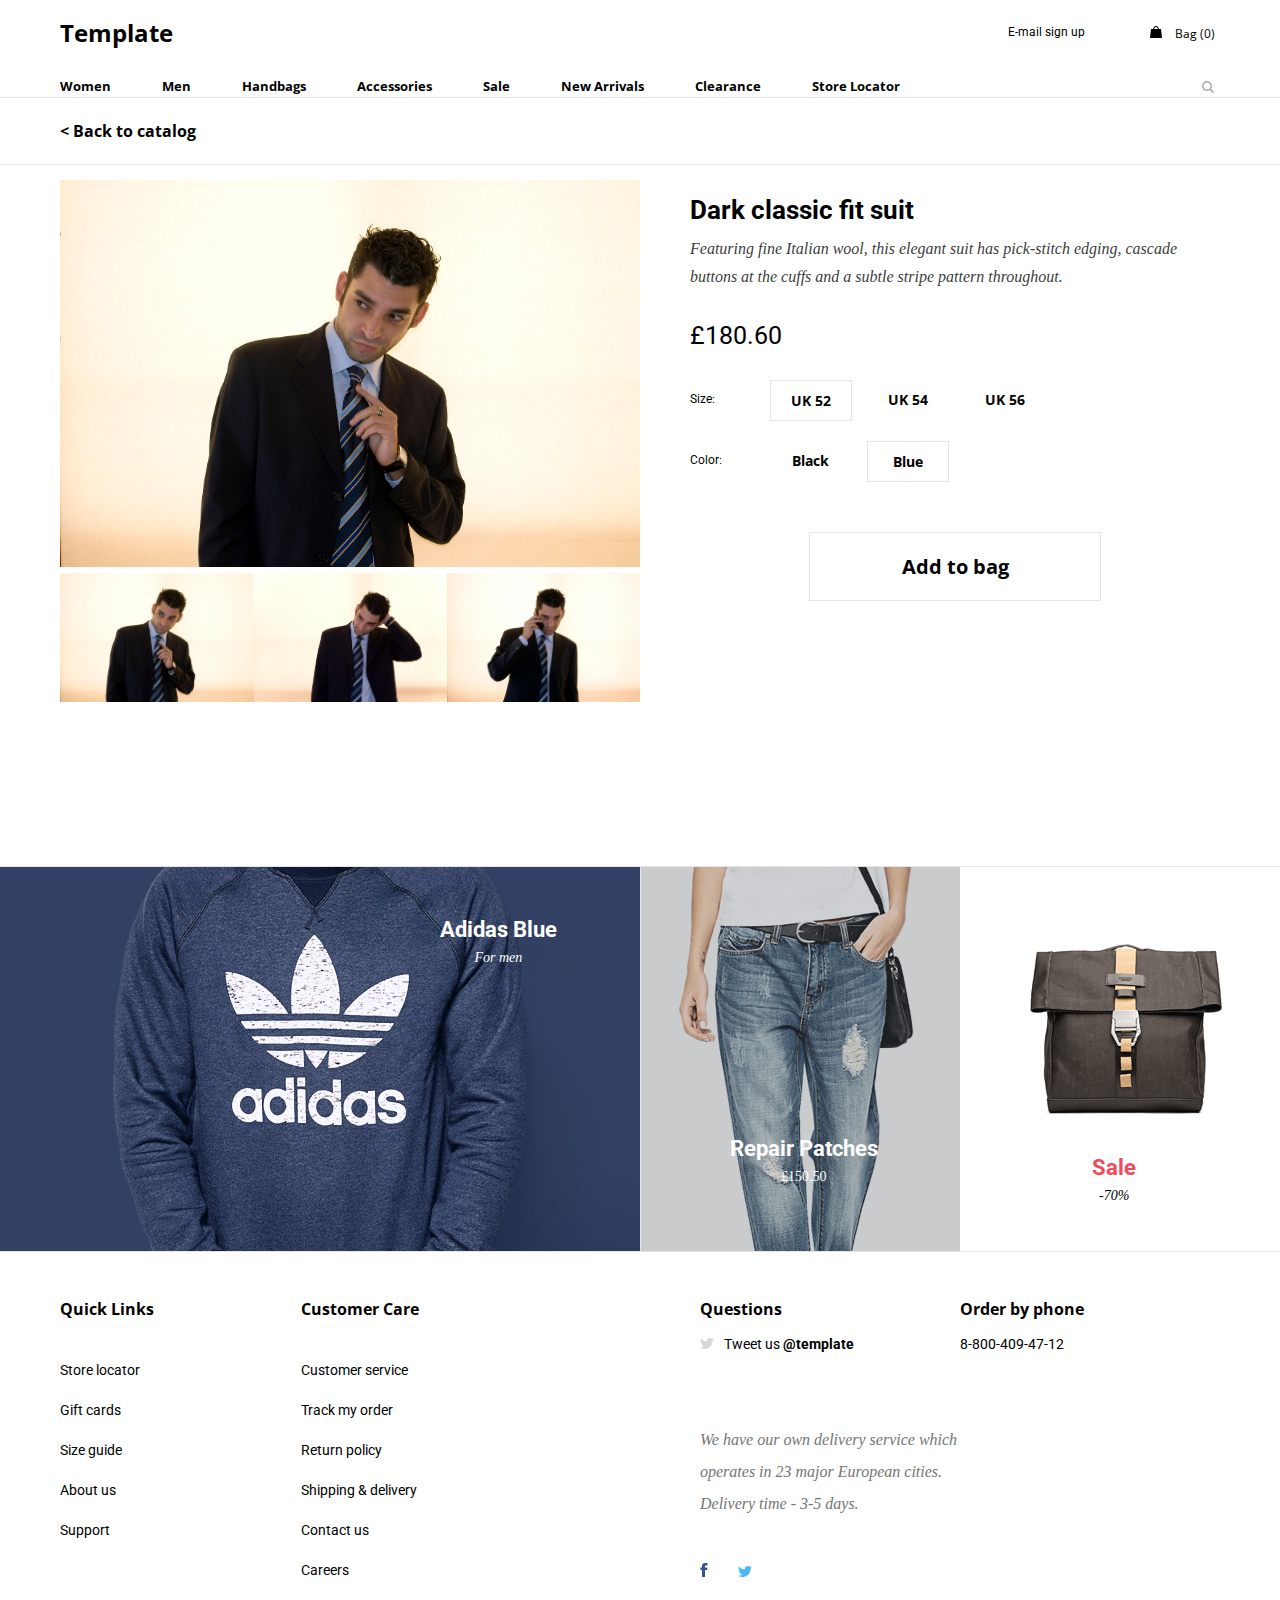
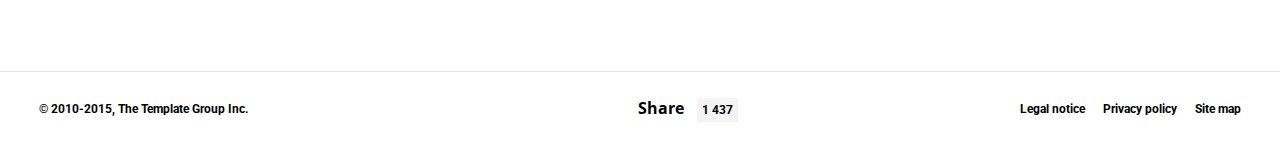
<file: ClientSide/item.html>
<!DOCTYPE html>
<html lang="en">
<head>
    <title>Template - Item</title>
    <meta charset="UTF-8">
    <meta name="description" content="EPAM project">
    <meta name="viewport" content="width=device-width, initial-scale=1">
    <link rel="stylesheet" type="text/css" href="styles/normalize.css">
    <link rel="stylesheet" type="text/css" href="styles/main_styles.css">
    <link rel="stylesheet" type="text/css" href="styles/item_styles.css">
    <link rel="stylesheet" type="text/css" href="styles/main_responsive.css">
    <link rel="stylesheet" type="text/css" href="styles/item_responsive.css">
</head>
<body>
<div class="super-container">
    <header class="clearfix">
        <div class="header__info-container">
            <div class="header__logo">
                <a href="index.html">
                    <span class="logo__text-shortened">TL</span>
                    <span class="logo__text">Template</span>
                </a>
            </div>
            <div class="header__cart">
                <a href="cart.html">
                    <div class="cart__icon">
                        <img src="images/icon_bag.png" alt="bag">
                    </div>
                    <div class="cart__info">
                        <span class="cart__text">Bag</span>
                        <span class="cart__sum"></span>
                        <span class="cart__counter">(0)</span>
                    </div>
                </a>
            </div>
            <div class="header__btn">
                <a class="sign-up-btn" href="#">E-mail sign up</a>
            </div>
        </div>
        <div class="header__menu-container">
            <a href="#header-menu" class="menu-toggle" id="header-menu-toggle" aria-expanded="false" aria-controls="header-menu" aria-label="Open menu">
                <div aria-hidden="true">
                    <img src="images/icon_menu.png" alt="open">
                </div>
            </a>
            <nav class="header__menu" id="header-menu" aria-expanded="false" aria-label="Menu">
                <a href="#" class="menu-close" id="header-menu-close" aria-expanded="false" aria-controls="header-menu" aria-label="Close menu">
                    <span aria-hidden="true">
                        <img src="images/icon_close.png">
                    </span>
                </a>
                <ul class="menu">
                    <li class="menu__item"><a href="#">Women</a></li>
                    <li class="menu__item"><a href="#">Men</a></li>
                    <li class="menu__item"><a href="#">Handbags</a></li>
                    <li class="menu__item"><a href="#">Accessories</a></li>
                    <li class="menu__item"><a href="#">Sale</a></li>
                    <li class="menu__item"><a href="#">New Arrivals</a></li>
                    <li class="menu__item"><a href="#">Clearance</a></li>
                    <li class="menu__item"><a href="#">Store Locator</a></li>
                </ul>
                <div class="header__search">
                    <form action="#" class="header__search-form">
                        <input type="search" name="search-form__input" class="search-form__input" placeholder="Style Name" required>
                        <button type="submit" class="search-form__button"><img src="images/icon_search.png" alt="Search"></button>
                    </form>
                </div>
            </nav>
            <a href="#header-menu" class="backdrop" tabindex="-1" aria-hidden="true" hidden></a>
        </div>
    </header>
    <section class="breadcrumbs">
        <div class="content-container">
            <a href="catalog.html">&lt; Back to catalog</a>
        </div>
    </section>
    <section class="item clearfix">
        <div class="content-container">
            <div class="item__images-wrapper clearfix">
                <div class="item__image-selected">
                    <img src="images/suit1.jpg" alt="Man in suit" id="fullsize">
                </div>
                <div class="item__images-list clearfix">
                    <img class="thumb" src="images/suit1.jpg" alt="Man in suit" id="thumb1" onmouseover="pictureChange(true, 'thumb1')" onmouseout="pictureChange(false)">
                    <img class="thumb" src="images/suit2.jpg" alt="Man in suit" id="thumb2" onmouseover="pictureChange(true, 'thumb2')" onmouseout="pictureChange(false)">
                    <img class="thumb" src="images/suit3.jpg" alt="Man in suit" id="thumb3" onmouseover="pictureChange(true, 'thumb3')" onmouseout="pictureChange(false)">
                </div>
            </div>
            <div class="item__description-wrapper clearfix">
                <h2>Dark classic fit suit</h2>
                <div class="item__price">&#163;180.60</div>
                <div class="item__mark">Featuring fine Italian wool, this elegant suit has pick-stitch edging, cascade buttons at the cuffs and a subtle stripe pattern throughout.</div>
                <div class="item__price">&#163;180.60</div>
                <div class="item__property clearfix">
                    <span>Size:</span>
                    <ul class="property__size clearfix">
                        <li class="selected">
                            <span>UK 52</span>
                        </li>
                        <li>
                            <span>UK 54</span>
                        </li>
                        <li>
                            <span>UK 56</span>
                        </li>
                    </ul>
                </div>
                <div class="item__property clearfix">
                    <span>Color:</span>
                    <ul class="property__color clearfix">
                        <li>
                            <span>Black</span>
                        </li>
                        <li class="selected">
                            <span>Blue</span>
                        </li>
                    </ul>
                </div>
                <a href="#" class="btn">Add to bag</a>
            </div>
        </div>
    </section>
    <section class="sales">
        <div class="sales__item">
            <img src="images/sales1.png">
            <div class="item__description">
                <div class="item__name">Adidas Blue</div>
                <div class="item__mark">For men</div>
            </div>
        </div>
        <div class="sales__item">
            <img src="images/sales2.png">
            <div class="item__description">
                <div class="item__name">Repair Patches</div>
                <div class="item__mark">&#163;150.50</div>
            </div>
        </div>
        <div class="sales__item">
            <img src="images/bag.png">
            <div class="item__description">
                <div class="item__name text-accent">Sale</div>
                <div class="item__mark">-70%</div>
            </div>
        </div>
    </section>
    <footer>
        <div class="footer__top">
            <div class="footer__lists">
                <div class="content-container">
                    <div class="footer__column">
                        <h3>Quick Links</h3>
                        <ul class="footer__links">
                            <li class="links__item"><a href="#">Store locator</a></li>
                            <li class="links__item"><a href="#">Gift cards</a></li>
                            <li class="links__item"><a href="#">Size guide</a></li>
                            <li class="links__item"><a href="#">About us</a></li>
                            <li class="links__item"><a href="#">Support</a></li>
                        </ul>
                    </div>
                    <div class="footer__column">
                        <h3>Customer Care</h3>
                        <ul class="footer__care">
                            <li class="care__item"><a href="#">Customer service</a></li>
                            <li class="care__item"><a href="#">Track my order</a></li>
                            <li class="care__item"><a href="#">Return policy</a></li>
                            <li class="care__item"><a href="#">Shipping &amp; delivery</a></li>
                            <li class="care__item"><a href="#">Contact us</a></li>
                            <li class="care__item"><a href="#">Careers</a></li>
                        </ul>
                    </div>
                </div>
            </div>
            <div class="footer__other">
                <div class="content-container">
                    <div class="footer__column">
                        <h3>Questions</h3>
                        <p class="footer__description"><a href="#"><img src="images/icon_twi.png"></a>Tweet us <strong>@template</strong></p>
                    </div>
                    <div class="footer__column">
                        <h3>Order by phone</h3>
                        <p class="footer__description">8-800-409-47-12</p>
                    </div>
                    <div class="footer__column">
                        <p class="footer__notice">We have our own delivery service which operates in 23 major European cities. Delivery time - 3-5 days.</p>
                        <div class="footer__social">
                            <a href="#"><img src="images/icon_fb.png" alt="Facebook"></a>
                            <a href="#"><img src="images/icon_twi_blue.png" alt="Twitter"></a>
                        </div>
                    </div>
                </div>
            </div>
        </div>
        <div class="footer__bottom">
            <div class="footer__additional">
                <ul>
                    <li class="additional__item"><a href="#">Legal notice</a></li>
                    <li class="additional__item"><a href="#">Privacy policy</a></li>
                    <li class="additional__item"><a href="#">Site map</a></li>
                </ul>
                <div class="footer__social">
                    <a href="#"><img src="images/icon_fb.png" alt="Facebook"></a>
                    <a href="#"><img src="images/icon_twi_blue.png" alt="Twitter"></a>
                </div>
            </div>
            <div class="footer__copy-share clearfix">
                <div class="footer__copyright">&copy; 2010-2015, The Template Group Inc.</div>
                <div class="footer__share">
                    <h3>Share</h3>
                    <span>1 437</span>
                </div>
            </div>
        </div>
    </footer>
</div>
<script src="js/search.js"></script>
<script src="js/photo_switcher.js"></script>
</body>
</html>
</file>
<file: ClientSide/styles/main_styles.css>
��@ c h a r s e t   " u t f - 8 " ;  
 @ i m p o r t   u r l ( ' h t t p s : / / f o n t s . g o o g l e a p i s . c o m / c s s ? f a m i l y = O p e n + S a n s : 4 0 0 , 7 0 0 | R o b o t o : 4 0 0 , 7 0 0 ' ) ;  
  
 *   { b o x - s i z i n g : b o r d e r - b o x }  
  
 . s u p e r - c o n t a i n e r   {  
         m a r g i n :   a u t o ;  
         w i d t h :   1 0 0 % ;  
         m i n - w i d t h :   3 7 5 p x ;  
         m a x - w i d t h :   1 3 0 0 p x ;  
         f o n t :   1 8 p x   ' O p e n   S a n s ' ,   s a n s - s e r i f ;  
         c o l o r :   # 0 0 0 ;  
 }  
  
 . c l e a r f i x : : a f t e r   {  
         c o n t e n t :   " " ;  
         d i s p l a y :   t a b l e ;  
         c l e a r :   b o t h ;  
 }  
  
 s e c t i o n   {  
         w i d t h :   1 0 0 % ;  
         b o r d e r - b o t t o m :   1 p x   s o l i d   # e 5 e 5 e 5 ;  
         b o x - s i z i n g :   b o r d e r - b o x ;  
 }  
  
 h e a d e r   {  
         h e i g h t :   7 0 p x ;  
         w i d t h :   1 0 0 % ;  
         b o x - s i z i n g :   b o r d e r - b o x ;  
 }  
  
 h e a d e r   >   * ,   h e a d e r   d i v   {  
         d i s p l a y :   i n l i n e - b l o c k ;  
         b a c k g r o u n d :   # f f f ;  
 }  
  
 u l   {  
         l i s t - s t y l e :   n o n e ;  
         p a d d i n g :   0 ;  
         m a r g i n :   0 ;  
 }  
  
 a   {  
         t e x t - d e c o r a t i o n :   n o n e ;  
         c o l o r :   # 0 0 0 ;  
 }  
  
 . c o n t e n t - c o n t a i n e r   {  
         m a r g i n :   0   2 0 p x ;  
 }  
  
 . c o n t e n t - c o n t a i n e r   a   {  
         t r a n s i t i o n :   a l l   e a s e   1 s ;  
 }  
  
 . h e a d e r _ _ l o g o   {  
         f l o a t :   l e f t ;  
 }  
  
 . h e a d e r _ _ l o g o   s p a n ,   . m e n u _ _ i t e m   a   {  
         f o n t - w e i g h t :   7 0 0 ;  
         f o n t - s i z e :   2 4 p x ;  
         l i n e - h e i g h t :   3 6 p x ;  
 }  
  
 . l o g o _ _ t e x t ,   . h e a d e r _ _ b t n   {  
         d i s p l a y :   n o n e ;  
 }  
  
 . h e a d e r _ _ c a r t   {  
         p a d d i n g :   1 0 p x   5 p x   0   0 ;  
         f l o a t :   r i g h t ;  
         f o n t - s i z e :   1 2 p x ;  
 }  
  
 . c a r t _ _ i c o n   {  
         m a r g i n - r i g h t :   1 0 p x ;  
 }  
  
 . h e a d e r _ _ i n f o - c o n t a i n e r   {  
         p a d d i n g :   1 5 p x   2 0 p x ;  
         h e i g h t :   1 0 0 % ;  
         w i d t h :   8 5 % ;  
         b o x - s i z i n g :   b o r d e r - b o x ;  
         b o r d e r - b o t t o m :   1 p x   s o l i d   # e 5 e 5 e 5 ;  
         f l o a t :   l e f t ;  
         p o s i t i o n :   r e l a t i v e ;  
         z - i n d e x :   1 0 0 0 ;  
 }  
  
 . h e a d e r _ _ m e n u - c o n t a i n e r   {  
         b o x - s i z i n g :   b o r d e r - b o x ;  
         w i d t h :   1 5 % ;  
         h e i g h t :   1 0 0 % ;  
         f l o a t :   r i g h t ;  
         p a d d i n g :   1 0 p x   4 . 5 % ;  
         b o r d e r - l e f t :   1 p x   s o l i d   # e 5 e 5 e 5 ;  
         b o r d e r - b o t t o m :   1 p x   s o l i d   # e 5 e 5 e 5 ;  
 }  
  
 . h e a d e r _ _ m e n u - c o n t a i n e r   >   *   {  
         d i s p l a y :   i n l i n e - b l o c k ;  
 }  
  
 . m e n u - t o g g l e   {  
         p a d d i n g :   1 0 p x ;  
         c o l o r :   # 3 a 3 a 3 a ;  
         c u r s o r :   p o i n t e r ;  
 }  
  
 . h e a d e r _ _ m e n u   {  
         p o s i t i o n :   a b s o l u t e ;  
         l e f t :   - 1 0 0 0 v w ;  
         t o p :   0 ;  
         h e i g h t :   1 0 0 % ;  
         t r a n s i t i o n :   l e f t   0 . 3 s   e a s e ;  
         z - i n d e x :   9 9 9 ;  
         b a c k g r o u n d :   # f f f ;  
 }  
  
 . m e n u   {  
         m a r g i n - t o p :   7 1 p x ;  
         b o x - s i z i n g :   b o r d e r - b o x ;  
         t r a n s i t i o n :   a l l   1 0 0 0 m s   6 0 0 m s   e a s e ;  
         p a d d i n g :   1 0 p x   3 % ;  
         w i d t h :   1 0 0 v w ;  
 }  
  
 . m e n u _ _ i t e m   a   {  
         d i s p l a y :   b l o c k ;  
         p a d d i n g :   1 2 p x ;  
         - w e b k i t - t r a n s i t i o n :   a l l   2 0 0 m s   e a s e ;  
         - m o z - t r a n s i t i o n :   a l l   2 0 0 m s   e a s e ;  
         - o - t r a n s i t i o n :   a l l   2 0 0 m s   e a s e ;  
         t r a n s i t i o n :   a l l   2 0 0 m s   e a s e ;  
 }  
  
 . m e n u _ _ i t e m . a c t i v e   a ,   . m e n u _ _ i t e m   a : h o v e r   {  
         c o l o r :   # f 1 4 a 5 8 ;  
 }  
  
 . h e a d e r _ _ m e n u   . m e n u - c l o s e   {  
         w i d t h :   1 5 % ;  
         h e i g h t :   7 0 p x ;  
         b a c k g r o u n d :   # f f f ;  
         p o s i t i o n :   a b s o l u t e ;  
         t o p :   0 ;  
         r i g h t :   0 ;  
         p a d d i n g - t o p :   2 0 p x ;  
         t e x t - a l i g n :   c e n t e r ;  
         b o x - s i z i n g :   b o r d e r - b o x ;  
         b o r d e r - b o t t o m :   1 p x   s o l i d   # e 5 e 5 e 5 ;  
 }  
  
 . h e a d e r _ _ m e n u : t a r g e t   {  
         l e f t :   0 ;  
         o v e r f l o w :   s c r o l l ;  
 }  
  
 . h e a d e r _ _ m e n u : t a r g e t   . m e n u - c l o s e   {  
         z - i n d e x :   1 0 0 1 ;  
 }  
  
 . h e a d e r _ _ m e n u : t a r g e t   u l   {  
         p o s i t i o n :   r e l a t i v e ;  
         z - i n d e x :   1 0 0 0 ;  
 }  
  
 . h e a d e r _ _ m e n u : t a r g e t   +   . b a c k d r o p {  
         p o s i t i o n :   a b s o l u t e ;  
         d i s p l a y :   b l o c k ;  
         l e f t :   0 ;  
         t o p :   0 ;  
         w i d t h :   1 0 0 % ;  
         h e i g h t :   1 0 0 % ;  
         z - i n d e x :   9 9 8 ;  
         b a c k g r o u n d :   # f f f ;  
         c u r s o r :   d e f a u l t ;  
 }  
  
 @ s u p p o r t s   ( p o s i t i o n :   f i x e d )   {  
         . h e a d e r _ _ m e n u ,  
         . h e a d e r _ _ m e n u : t a r g e t   +   . b a c k d r o p ,  
         . h e a d e r _ _ m e n u [ a r i a - e x p a n d e d = " t r u e " ]   +   . b a c k d r o p   {  
                 p o s i t i o n :   f i x e d ;  
         }  
 }  
  
 . h e a d e r _ _ s e a r c h   {  
         w i d t h :   1 0 0 % ;  
         c u r s o r :   p o i n t e r ;  
 }  
  
 . h e a d e r _ _ s e a r c h - f o r m   {  
         d i s p l a y :   b l o c k ;  
         p o s i t i o n :   r e l a t i v e ;  
         w i d t h :   1 0 0 % ;  
         h e i g h t :   1 0 0 % ;  
 }  
  
 . s e a r c h - f o r m _ _ i n p u t   {  
         m a r g i n :   1 5 p x   0   0   2 0 p x ;  
         h e i g h t :   2 4 p x ;  
         w i d t h :   4 0 % ;  
         b a c k g r o u n d :   t r a n s p a r e n t ;  
         c o l o r :   # 0 0 0 ;  
         b o r d e r - t o p :   n o n e ;  
         b o r d e r - r i g h t :   n o n e ;  
         b o r d e r - l e f t :   n o n e ;  
         b o r d e r - c o l o r :   # e 5 e 5 e 5 ;  
         p a d d i n g - l e f t :   1 0 p x ;  
 }  
  
 . s e a r c h - f o r m _ _ b u t t o n   {  
         p o s i t i o n :   a b s o l u t e ;  
         t o p :   1 2 p x ;  
         r i g h t :   5 0 % ;  
         w i d t h :   2 4 p x ;  
         h e i g h t :   2 6 p x ;  
         b o r d e r :   n o n e ;  
         o u t l i n e :   n o n e ;  
         c u r s o r :   p o i n t e r ;  
         b a c k g r o u n d :   t r a n s p a r e n t ;  
         p o i n t e r - e v e n t s :   n o n e ;  
 }  
  
 . s e a r c h - f o r m _ _ b u t t o n   i m g   {  
         p o i n t e r - e v e n t s :   n o n e ;  
 }  
  
 . h e a d e r _ _ s e a r c h : a c t i v e   . s e a r c h - f o r m _ _ b u t t o n   {  
         p o i n t e r - e v e n t s :   a u t o ;  
 }  
  
 . s e a r c h - f o r m _ _ i n p u t : : - w e b k i t - i n p u t - p l a c e h o l d e r   {  
         f o n t - s i z e :   1 2 p x ;  
         f o n t - w e i g h t :   7 0 0 ;  
         c o l o r :   # a 8 a 8 a 8 ;  
 }  
  
 . s e a r c h - f o r m _ _ i n p u t : : - m o z - p l a c e h o l d e r   {  
         f o n t - s i z e :   1 2 p x ;  
         f o n t - w e i g h t :   7 0 0 ;  
         c o l o r :   # a 8 a 8 a 8 ;  
 }  
  
 . s e a r c h - f o r m _ _ i n p u t : - m s - i n p u t - p l a c e h o l d e r   {  
         f o n t - s i z e :   1 2 p x ;  
         f o n t - w e i g h t :   7 0 0 ;  
         c o l o r :   # a 8 a 8 a 8 ;  
 }  
  
 . s e a r c h - f o r m _ _ i n p u t : : p l a c e h o l d e r   {  
         f o n t - s i z e :   1 2 p x ;  
         f o n t - w e i g h t :   7 0 0 ;  
         c o l o r :   # a 8 a 8 a 8 ;  
 }  
  
 . h o m e   >   *   {  
         f l o a t :   l e f t ;  
 }  
  
 . h o m e _ _ b a c k g r o u n d   {  
         m a x - w i d t h :   1 3 0 0 p x ;  
         p o s i t i o n :   r e l a t i v e ;  
         w i d t h :   1 0 0 % ;  
         h e i g h t :   4 7 5 p x ;  
         b o r d e r - b o t t o m :   1 p x   s o l i d   # e 5 e 5 e 5 ;  
 }  
  
 . b a c k g r o u n d _ _ s l i d e s   {  
         d i s p l a y :   n o n e ;  
         w i d t h :   1 0 0 % ;  
         h e i g h t :   4 7 5 p x ;  
         b a c k g r o u n d - s i z e :   c o v e r ;  
 }  
  
 . s l i d e s _ p r e v ,   . s l i d e s _ n e x t   {  
         d i s p l a y :   n o n e ;  
 }  
  
 . c a r o u s e l _ _ c i r c l e   {  
         c u r s o r :   p o i n t e r ;  
         h e i g h t :   7 p x ;  
         w i d t h :   7 p x ;  
         m a r g i n :   1 0 p x   1 5 p x   1 5 p x ;  
         b a c k g r o u n d - c o l o r :   # d 2 d 2 d 2 ;  
         b o r d e r - r a d i u s :   5 0 % ;  
         d i s p l a y :   i n l i n e - b l o c k ;  
         t r a n s i t i o n :   b a c k g r o u n d - c o l o r   0 . 6 s   e a s e ;  
 }  
  
 . c a r o u s e l _ _ c i r c l e . a c t i v e ,   . c a r o u s e l _ _ c i r c l e : h o v e r   {  
         b a c k g r o u n d - c o l o r :   # f 1 4 a 5 8 ;  
 }  
  
 . f a d e   {  
         - w e b k i t - a n i m a t i o n - n a m e :   f a d e ;  
         - w e b k i t - a n i m a t i o n - d u r a t i o n :   1 . 5 s ;  
         a n i m a t i o n - n a m e :   f a d e ;  
         a n i m a t i o n - d u r a t i o n :   1 . 5 s ;  
 }  
  
 @ k e y f r a m e s   f a d e   {  
         f r o m   { o p a c i t y :   . 4 }  
         t o   { o p a c i t y :   1 }  
 }  
  
 . h o m e _ _ i n d i c a t o r s   {  
         w i d t h :   1 0 0 % ;  
         h e i g h t :   5 4 p x ;  
         p a d d i n g - t o p :   1 5 p x ;  
         t e x t - a l i g n :   c e n t e r ;  
         b a c k g r o u n d :   # f 7 f 7 f 7 ;  
         b o x - s i z i n g :   b o r d e r - b o x ;  
 }  
  
 . s p e c i a l _ _ i t e m   {  
         p o s i t i o n :   r e l a t i v e ;  
         t e x t - a l i g n :   c e n t e r ;  
         h e i g h t :   2 3 9 p x ;  
 }  
  
 . s p e c i a l   a : n o t ( : f i r s t - o f - t y p e )   {  
         d i s p l a y :   n o n e ;  
 }  
  
 . s p e c i a l   >   a   >   . s p e c i a l _ _ i t e m   i m g   {  
         h e i g h t :   1 0 0 % ;  
 }  
  
 . i t e m _ _ d e s c r i p t i o n   {  
         m a r g i n - t o p :   2 5 p x ;  
 }  
  
 . i t e m _ _ d e s c r i p t i o n   d i v   {  
         f o n t :   1 2 p x   ' R o b o t o ' ,   s a n s - s e r i f ;  
 }  
  
 . s p e c i a l _ _ i t e m   . i t e m _ _ d e s c r i p t i o n   {  
         m a r g i n :   0 ;  
         p o s i t i o n :   a b s o l u t e ;  
 }  
  
 . s p e c i a l   a : f i r s t - o f - t y p e   . s p e c i a l _ _ i t e m   . i t e m _ _ d e s c r i p t i o n   {  
         t o p :   1 3 % ;  
         r i g h t :   1 3 % ;  
 }  
  
 . s p e c i a l   a : n t h - o f - t y p e ( 2 )   . s p e c i a l _ _ i t e m   . i t e m _ _ d e s c r i p t i o n   {  
         t o p :   7 0 % ;  
         l e f t :   8 5 p x ;  
 }  
  
 . s p e c i a l _ _ i t e m   . i t e m _ _ n a m e   {  
         f o n t - s i z e :   2 2 p x ;  
         f o n t - w e i g h t :   7 0 0 ;  
 }  
  
 d i v . i t e m _ _ m a r k   {  
         m a r g i n - t o p :   8 p x ;  
         f o n t :   i t a l i c   1 4 p x   ' T i m e s   N e w   R o m a n ' ,   s e r i f ;  
         c o l o r :   # 7 5 7 5 7 5 ;  
 }  
  
 . n e w - a r r i v a l s   {  
         t e x t - a l i g n :   c e n t e r ;  
         b o x - s i z i n g :   b o r d e r - b o x ;  
 }  
  
 . n e w - a r r i v a l s   h 2   {  
         m a r g i n :   5 0 p x   a u t o   4 5 p x ;  
 }  
  
 . l i s t _ _ i t e m   {  
         f l o a t :   l e f t ;  
         w i d t h :   4 7 % ;  
 }  
  
 . i t e m _ _ i m a g e ,   . i t e m _ _ i m a g e   i m g   {  
         m a x - h e i g h t :   2 2 3 p x ;  
 }  
  
 . l i s t _ _ i t e m : n t h - o f - t y p e ( o d d )   {  
         m a r g i n - r i g h t :   3 % ;  
 }  
  
 . l i s t _ _ i t e m : n t h - o f - t y p e ( e v e n )   {  
         m a r g i n - l e f t :   3 % ;  
 }  
  
 . l i s t _ _ i t e m : n t h - o f - t y p e ( n + 3 )   {  
         d i s p l a y :   n o n e ;  
 }  
  
 . l i s t _ _ i t e m   d i v . i t e m _ _ n a m e   {  
         l i n e - h e i g h t :   2 2 p x ;  
         f o n t - w e i g h t :   7 0 0 ;  
         m a r g i n - b o t t o m :   1 0 p x ;  
 }  
  
 . i t e m _ _ i m a g e   {  
         p o s i t i o n :   r e l a t i v e ;  
 }  
  
 . i t e m _ _ i m a g e : a f t e r   {  
         c o n t e n t :   ' V i e w   i t e m ' ;  
         f o n t :   7 0 0   2 2 p x   ' O p e n   S a n s ' ,   s a n s - s e r i f ;  
         c o l o r :   # f 1 4 a 5 8 ;  
         p o s i t i o n :   a b s o l u t e ;  
         w i d t h :   1 0 0 % ;  
         h e i g h t :   1 0 0 % ;  
         t o p :   0 ;  
         l e f t :   0 ;  
         p a d d i n g - t o p :   6 0 % ;  
         b a c k g r o u n d :   r g b a ( 0 ,   0 ,   0 ,   . 6 ) ;  
         o p a c i t y :   0 ;  
         t r a n s i t i o n :   a l l   e a s e   1 s ;  
         b o x - s i z i n g :   b o r d e r - b o x ;  
         t e x t - a l i g n :   c e n t e r ;  
 }  
  
 . l i s t _ _ i t e m : h o v e r   >   . i t e m _ _ h o l d e r   >   a   >   . i t e m _ _ i m a g e : a f t e r   {  
         o p a c i t y :   1 ;  
         c u r s o r :   p o i n t e r ;  
 }  
  
 . i t e m _ _ d e s c r i p t i o n   {  
         t r a n s i t i o n :   a l l   e a s e   1 s ;  
 }  
  
 . l i s t _ _ i t e m : h o v e r   . i t e m _ _ n a m e   >   a   {  
         c o l o r :   # f 1 4 a 5 8 ;  
 }  
  
 . b t n   {  
         d i s p l a y :   b l o c k ;  
         w i d t h :   5 5 % ;  
         m a r g i n :   5 0 p x   a u t o   9 3 p x ;  
         p a d d i n g :   2 0 p x ;  
         b o r d e r :   1 p x   s o l i d   # e 5 e 5 e 5 ;  
         f o n t - w e i g h t :   7 0 0 ;  
 }  
  
 . b t n : h o v e r   {  
         b o r d e r :   1 p x   s o l i d   # f 1 4 a 5 8 ;  
         c o l o r :   # f 1 4 a 5 8 ;  
 }  
  
  
 f o o t e r   {  
         w i d t h :   1 0 0 %  
 }  
  
 f o o t e r   u l   l i : h o v e r   {  
         t e x t - d e c o r a t i o n :   u n d e r l i n e ;  
 }  
  
 . f o o t e r _ _ c o l u m n   {  
         f l o a t :   l e f t ;  
         w i d t h :   5 0 % ;  
         p a d d i n g :   1 7 p x   0 ;  
         b o x - s i z i n g :   b o r d e r - b o x ;  
 }  
  
 . f o o t e r _ _ l i s t s   {  
         m i n - h e i g h t :   3 4 0 p x ;  
         b o r d e r - b o t t o m :   1 p x   s o l i d   # e 5 e 5 e 5 ;  
 }  
  
 . f o o t e r _ _ c o l u m n : n t h - o f - t y p e ( e v e n )   {  
         p a d d i n g - l e f t :   8 % ;  
 }  
  
 . f o o t e r _ _ c o l u m n   h 3   {  
         f o n t - s i z e :   1 4 p x ;  
         f o n t - w e i g h t :   7 0 0 ;  
 }  
  
 . f o o t e r _ _ c o l u m n   u l   {  
         m a r g i n - t o p :   2 3 p x ;  
 }  
  
 . f o o t e r _ _ c o l u m n   u l   l i   {  
         f o n t :   1 2 p x   ' R o b o t o ' ,   s a n s - s e r i f ;  
         l i n e - h e i g h t :   3 6 p x ;  
 }  
  
 . f o o t e r _ _ c o l u m n   p   {  
         f o n t :   1 2 p x   ' R o b o t o ' ,   s a n s - s e r i f ;  
 }  
  
 . f o o t e r _ _ c o l u m n   p   a   {  
         m a r g i n - r i g h t :   1 0 p x ;  
 }  
  
 . f o o t e r _ _ o t h e r   {  
         m i n - h e i g h t :   1 0 9 p x ;  
         b o r d e r - b o t t o m :   1 p x   s o l i d   # e 5 e 5 e 5 ;  
 }  
  
 . f o o t e r _ _ o t h e r   . f o o t e r _ _ c o l u m n   {  
         p a d d i n g - t o p :   0 ;  
         m i n - h e i g h t :   1 0 9 p x ;  
 }  
  
 . f o o t e r _ _ o t h e r   . f o o t e r _ _ c o l u m n : n t h - o f - t y p e ( e v e n )   {  
         b o r d e r - l e f t :   1 p x   s o l i d   # e 5 e 5 e 5 ;  
 }  
  
 . f o o t e r _ _ o t h e r   . f o o t e r _ _ c o l u m n : l a s t - o f - t y p e   {  
         d i s p l a y :   n o n e ;  
 }  
  
 . f o o t e r _ _ b o t t o m   d i v   {  
         w i d t h :   1 0 0 % ;  
         f o n t :   b o l d   1 0 p x   ' R o b o t o ' ,   s a n s - s e r i f ;  
 }  
  
 . f o o t e r _ _ b o t t o m   . f o o t e r _ _ a d d i t i o n a l   {  
         b o x - s i z i n g :   b o r d e r - b o x ;  
         p a d d i n g :   2 2 p x   2 0 p x ;  
         f l o a t :   r i g h t ;  
         b o r d e r - b o t t o m :   1 p x   s o l i d   # e 5 e 5 e 5 ;  
 }  
  
 . f o o t e r _ _ b o t t o m   . f o o t e r _ _ a d d i t i o n a l   >   * ,   . f o o t e r _ _ s h a r e   >   *   {  
         d i s p l a y :   i n l i n e - b l o c k ;  
 }  
  
 . f o o t e r _ _ b o t t o m   . f o o t e r _ _ a d d i t i o n a l   u l   {  
         f l o a t :   l e f t ;  
 }  
  
 . f o o t e r _ _ b o t t o m   . f o o t e r _ _ a d d i t i o n a l   u l   l i   {  
         d i s p l a y :   i n l i n e - b l o c k ;  
         m a r g i n - r i g h t :   1 5 p x ;  
 }  
  
 . f o o t e r _ _ b o t t o m   . f o o t e r _ _ a d d i t i o n a l   u l   l i : l a s t - o f - t y p e   {  
         m a r g i n - r i g h t :   0 ;  
 }  
  
 . f o o t e r _ _ b o t t o m   . f o o t e r _ _ a d d i t i o n a l   d i v   {  
         w i d t h :   a u t o ;  
         f l o a t :   r i g h t ;  
         f o n t - w e i g h t :   b o l d ;  
 }  
  
 . f o o t e r _ _ s o c i a l   a   {  
         m a r g i n - l e f t :   2 5 p x ;  
 }  
  
 . f o o t e r _ _ b o t t o m   . f o o t e r _ _ c o p y - s h a r e   {  
         b o x - s i z i n g :   b o r d e r - b o x ;  
         d i s p l a y :   i n l i n e - b l o c k ;  
         f l o a t :   l e f t ;  
         p a d d i n g :   2 2 p x   2 0 p x ;  
 }  
  
 . f o o t e r _ _ b o t t o m   . f o o t e r _ _ c o p y - s h a r e   >   *   {  
         w i d t h :   a u t o ;  
         d i s p l a y :   i n l i n e - b l o c k ;  
 }  
  
 . f o o t e r _ _ c o p y r i g h t   {  
         m a r g i n - t o p :   5 p x ;  
         f o n t - w e i g h t :   b o l d ;  
 }  
  
 . f o o t e r _ _ s h a r e   {  
         f l o a t :   r i g h t ;  
 }  
  
 . f o o t e r _ _ s h a r e   h 3   {  
         f o n t :   b o l d   1 4 p x   ' O p e n   S a n s ' ,   s a n s - s e r i f ;  
         m a r g i n :   0 ;  
 }  
  
 . f o o t e r _ _ s h a r e   s p a n   {  
         m a r g i n - l e f t :   1 0 p x ;  
         p a d d i n g :   5 p x ;  
         b a c k g r o u n d :   # f 4 f 4 f 4 ;  
 }  
  
 . t e x t - a c c e n t   {  
         c o l o r :   # f 1 4 a 5 8 ;  
 }  
  
 @ m e d i a   a l l   a n d   ( - m s - h i g h - c o n t r a s t :   n o n e ) ,   ( - m s - h i g h - c o n t r a s t :   a c t i v e )   {  
         . h e a d e r _ _ m e n u   . m e n u - c l o s e   {  
                 r i g h t :   1 5 p x ;  
         }  
 }  
  
 @ s u p p o r t s   ( - m s - i m e - a l i g n :   a u t o )   {  
         . h e a d e r _ _ m e n u   . m e n u - c l o s e   {  
                 r i g h t :   1 5 p x ;  
         }  
 } 
</file>
<file: ClientSide/styles/main_responsive.css>
��@ c h a r s e t   " u t f - 8 " ;  
  
 @ m e d i a   o n l y   s c r e e n   a n d   ( m a x - w i d t h :   3 7 4 p x )   {  
         b o d y   {  
                 w i d t h :   1 v w ;  
                 o v e r f l o w :   s c r o l l ;  
         }  
 }  
  
 @ m e d i a   o n l y   s c r e e n   a n d   ( m i n - w i d t h :   7 6 8 p x )   {  
         . s u p e r - c o n t a i n e r   {  
                 f o n t - s i z e :   2 0 p x ;  
         }  
  
         . c o n t e n t - c o n t a i n e r   {  
                 m a r g i n :   0   3 9 p x ;  
         }  
  
         . h e a d e r _ _ i n f o - c o n t a i n e r   {  
                 p a d d i n g :   1 5 p x   3 9 p x ;  
         }  
  
         . l o g o _ _ t e x t   {  
                 d i s p l a y :   b l o c k ;  
                 f o n t - s i z e :   2 6 p x ;  
         }  
  
         . h e a d e r _ _ b t n   {  
                 d i s p l a y :   b l o c k ;  
                 f l o a t :   r i g h t ;  
                 p a d d i n g :   1 0 p x   6 5 p x   0   0 ;  
                 f o n t :   1 2 p x   ' R o b o t o ' ,   s a n s - s e r i f ;  
         }  
  
         . l o g o _ _ t e x t - s h o r t e n e d   {  
                 d i s p l a y :   n o n e ;  
         }  
  
         . h e a d e r _ _ i n f o - c o n t a i n e r   {  
                 w i d t h :   1 0 0 % ;  
                 b o r d e r - b o t t o m :   n o n e ;  
         }  
  
         . h e a d e r _ _ m e n u - c o n t a i n e r   {  
                 w i d t h :   1 0 0 % ;  
                 f l o a t :   l e f t ;  
                 p a d d i n g :   0   3 9 p x ;  
                 b o r d e r - l e f t :   n o n e ;  
                 h e i g h t :   a u t o ;  
         }  
  
         . m e n u - t o g g l e ,  
         . h e a d e r _ _ m e n u   . m e n u - c l o s e   {  
                 d i s p l a y :   n o n e ;  
         }  
  
         . h e a d e r _ _ m e n u   {  
                 w i d t h :   1 0 0 % ;  
                 p o s i t i o n :   r e l a t i v e ;  
                 f l o a t :   l e f t ;  
                 l e f t :   0 ;  
         }  
  
         . h e a d e r _ _ m e n u   u l   {  
                 p a d d i n g :   0 ;  
                 - w e b k i t - b o x - s h a d o w :   n o n e ;  
                 - m o z - b o x - s h a d o w :   n o n e ;  
                 b o x - s h a d o w :   n o n e ;  
                 h e i g h t :   1 0 0 % ;  
                 w i d t h :   a u t o ;  
                 b a c k g r o u n d :   n o n e ;  
                 m a r g i n - t o p :   0 ;  
         }  
  
         . m e n u _ _ i t e m   {  
                 h e i g h t :   1 0 0 % ;  
                 d i s p l a y :   i n l i n e - b l o c k ;  
                 p o s i t i o n :   r e l a t i v e ;  
                 m a r g i n - r i g h t :   - 4 p x ;  
         }  
  
         . m e n u _ _ i t e m   a   {  
                 f o n t - s i z e :   1 2 p x ;  
                 l i n e - h e i g h t :   1 ;  
                 b o r d e r :   n o n e   ! i m p o r t a n t ;  
                 p a d d i n g :   0   1 2 p x   0 ;  
         }  
  
         . m e n u _ _ i t e m : f i r s t - o f - t y p e   >   a   {  
                 p a d d i n g - l e f t :   0 ;  
         }  
  
         . m e n u _ _ i t e m . a c t i v e   a ,  
         . m e n u _ _ i t e m : h o v e r   a ,  
         . m e n u _ _ i t e m   a : h o v e r   {  
                 b a c k g r o u n d :   n o n e   ! i m p o r t a n t ;  
                 c o l o r :   # f 1 4 a 5 8 ;  
         }  
  
         . h e a d e r _ _ s e a r c h   {  
                 p o s i t i o n :   a b s o l u t e ;  
                 t o p :   0 ;  
                 r i g h t :   0 ;  
                 w i d t h :   3 0 p x ;  
                 h e i g h t :   1 0 0 % ;  
                 c u r s o r :   p o i n t e r ;  
                 t r a n s i t i o n :   a l l   2 0 0 m s   e a s e ;  
         }  
  
         . h e a d e r _ _ s e a r c h . a c t i v e   {  
                 b a c k g r o u n d :   l i n e a r - g r a d i e n t ( t o   r i g h t ,   t r a n s p a r e n t   1 % ,   w h i t e   8 % ) ;  
                 w i d t h :   3 0 0 p x ;  
         }  
  
         . s e a r c h - f o r m _ _ i n p u t   {  
                 w i d t h :   8 0 % ;  
                 d i s p l a y :   n o n e ;  
                 p o s i t i o n :   a b s o l u t e ;  
                 t r a n s f o r m :   t r a n s l a t e Y ( - 5 0 % ) ;  
                 l e f t :   2 5 p x ;  
                 b a c k g r o u n d :   t r a n s p a r e n t ;  
                 o u t l i n e :   n o n e ;  
                 a n i m a t i o n :   f a d e E f f e c t   1 s ;  
                 p a d d i n g - b o t t o m :   5 p x ;  
         }  
  
         @ k e y f r a m e s   f a d e E f f e c t   {  
                 f r o m   { o p a c i t y :   0 ; }  
                 t o   { o p a c i t y :   1 ; }  
         }  
  
         . h e a d e r _ _ s e a r c h . a c t i v e   . s e a r c h - f o r m _ _ i n p u t   {  
                 d i s p l a y :   i n l i n e - b l o c k ;  
         }  
  
         . s e a r c h - f o r m _ _ b u t t o n   {  
                 t o p :   1 5 p x ;  
                 r i g h t :   0 ;  
                 t r a n s f o r m :   t r a n s l a t e Y ( - 5 0 % ) ;  
         }  
  
         . s e a r c h - f o r m _ _ b u t t o n : f o c u s   {  
                 o u t l i n e :   n o n e ;  
         }  
  
         . h o m e _ _ b a c k g r o u n d ,   . b a c k g r o u n d _ _ s l i d e s   {  
                 h e i g h t :   7 5 5 p x ;  
         }  
  
         . s l i d e s _ p r e v ,   . s l i d e s _ n e x t   {  
                 d i s p l a y :   n o n e ;  
         }  
  
         . s p e c i a l _ _ i t e m   {  
                 d i s p l a y :   i n l i n e - b l o c k ;  
                 w i d t h :   a u t o ;  
                 b o x - s i z i n g :   b o r d e r - b o x ;  
                 f l o a t :   l e f t ;  
                 h e i g h t :   2 5 2 p x ;  
         }  
  
         . s p e c i a l _ _ i t e m   >   *   {  
                 f l o a t :   l e f t ;  
         }  
  
         . s p e c i a l   a : f i r s t - o f - t y p e   . s p e c i a l _ _ i t e m   {  
                 w i d t h :   6 4 % ;  
         }  
  
         . s p e c i a l   a : f i r s t - o f - t y p e   . s p e c i a l _ _ i t e m   i m g   {  
                 f l o a t :   r i g h t ;  
         }  
  
         . i t e m _ _ d e s c r i p t i o n   {  
                 m a r g i n - t o p :   3 5 p x ;  
         }  
  
         . i t e m _ _ d e s c r i p t i o n   d i v   {  
                 w i d t h :   a u t o ;  
                 f o n t - s i z e :   1 4 p x ;  
         }  
  
         d i v . i t e m _ _ m a r k   {  
                 f o n t - s i z e :   1 6 p x ;  
         }  
  
         . s p e c i a l   a : n t h - o f - t y p e ( 2 )   {  
                 d i s p l a y :   b l o c k ;  
         }  
  
         . s p e c i a l   a : n t h - o f - t y p e ( 2 )   . s p e c i a l _ _ i t e m   {  
                 w i d t h :   3 6 % ;  
                 b o r d e r - l e f t :   1 p x   s o l i d   # e 5 e 5 e 5 ;  
         }  
  
         . n e w - a r r i v a l s   h 2   {  
                 f o n t - s i z e :   4 0 p x ;  
                 m a r g i n :   9 0 p x   a u t o   7 0 p x ;  
         }  
  
         . l i s t _ _ i t e m   {  
                 f l o a t :   l e f t ;  
                 w i d t h :   c a l c ( 1 0 0 %   /   3 . 5 ) ;  
         }  
  
         . i t e m _ _ i m a g e ,   . i t e m _ _ i m a g e   i m g   {  
                 m a x - h e i g h t :   2 8 9 p x ;  
         }  
  
         . l i s t _ _ i t e m : n t h - o f - t y p e ( 3 n   -   1 )   {  
                 m a r g i n :   0   3 %   4 0 p x   3 % ;  
         }  
  
         . l i s t _ _ i t e m : n t h - o f - t y p e ( 3 n )   {  
                 d i s p l a y :   b l o c k ;  
                 m a r g i n :   0   0   4 0 p x   3 % ;  
         }  
  
         . l i s t _ _ i t e m : n t h - o f - t y p e ( 3 n   -   2 )   {  
                 m a r g i n :   0   3 %   4 0 p x   0 ;  
         }  
  
         . b t n   {  
                 m a r g i n :   9 0 p x   a u t o   1 3 5 p x ;  
                 w i d t h :   3 1 % ;  
         }  
  
         . f o o t e r _ _ t o p   {  
                 b o r d e r - b o t t o m :   1 p x   s o l i d   # e 5 e 5 e 5 ;  
                 m i n - h e i g h t :   4 2 0 p x ;  
         }  
  
         . f o o t e r _ _ t o p   >   *   {  
                 f l o a t :   l e f t ;  
                 d i s p l a y :   i n l i n e - b l o c k ;  
         }  
  
         . f o o t e r _ _ l i s t s   {  
                 b o r d e r - b o t t o m :   n o n e ;  
                 w i d t h :   6 0 % ;  
         }  
  
         . f o o t e r _ _ l i s t s   . f o o t e r _ _ c o l u m n : f i r s t - o f - t y p e   {  
                 m a r g i n - r i g h t :   1 0 5 p x ;  
         }  
  
         . f o o t e r _ _ c o l u m n   {  
                 p a d d i n g :   3 0 p x   0   0   0 ;  
                 w i d t h :   a u t o ;  
         }  
  
         . f o o t e r _ _ o t h e r   . f o o t e r _ _ c o l u m n   {  
                 p a d d i n g :   3 0 p x   0   0   0 ;  
                 w i d t h :   1 0 0 % ;  
         }  
  
         . f o o t e r _ _ c o l u m n   u l   {  
                 m a r g i n - t o p :   3 0 p x ;  
         }  
  
         . f o o t e r _ _ c o l u m n   h 3   {  
                 f o n t - s i z e :   1 6 p x ;  
         }  
  
         . f o o t e r _ _ c o l u m n   u l   l i   {  
                 f o n t - s i z e :   1 4 p x ;  
                 l i n e - h e i g h t :   4 0 p x ;  
         }  
  
         . f o o t e r _ _ c o l u m n   p   {  
                 f o n t - s i z e :   1 4 p x ;  
         }  
  
         . f o o t e r _ _ o t h e r   {  
                 b o r d e r - b o t t o m :   n o n e ;  
                 w i d t h :   4 0 % ;  
                 f l o a t :   r i g h t ;  
         }  
  
         . f o o t e r _ _ o t h e r   . f o o t e r _ _ c o l u m n : n t h - o f - t y p e ( e v e n )   {  
                 b o r d e r - l e f t :   n o n e ;  
                 p a d d i n g - t o p :   1 0 p x ;  
         }  
  
         . f o o t e r _ _ o t h e r   . f o o t e r _ _ c o l u m n : l a s t - o f - t y p e   {  
                 d i s p l a y :   b l o c k ;  
         }  
  
         . f o o t e r _ _ o t h e r   . f o o t e r _ _ c o l u m n : l a s t - o f - t y p e   . f o o t e r _ _ n o t i c e   {  
                 d i s p l a y :   n o n e ;  
         }  
  
         . f o o t e r _ _ s o c i a l   {  
                 m a r g i n - t o p :   2 0 p x ;  
         }  
  
         . f o o t e r _ _ s o c i a l   a   {  
                 m a r g i n :   0   2 5 p x   0   0 ;  
         }  
  
         . f o o t e r _ _ b o t t o m   d i v   {  
                 w i d t h :   a u t o ;  
                 f o n t - s i z e :   1 2 p x ;  
         }  
  
         . f o o t e r _ _ b o t t o m   . f o o t e r _ _ a d d i t i o n a l   {  
                 b o r d e r - b o t t o m :   n o n e ;  
                 w i d t h :   4 0 % ;  
                 p a d d i n g :   3 0 p x   3 9 p x   2 5 p x ;  
         }  
  
         . f o o t e r _ _ b o t t o m   . f o o t e r _ _ a d d i t i o n a l   . f o o t e r _ _ s o c i a l   {  
                 d i s p l a y :   n o n e ;  
         }  
  
         . f o o t e r _ _ b o t t o m   . f o o t e r _ _ a d d i t i o n a l   u l   {  
                 f l o a t :   r i g h t ;  
         }  
  
         . f o o t e r _ _ b o t t o m   . f o o t e r _ _ c o p y - s h a r e   {  
                 w i d t h :   6 0 % ;  
                 p a d d i n g :   2 5 p x   3 0 p x   2 2 p x   3 9 p x ;  
         }  
  
         . f o o t e r _ _ s h a r e   {  
                 f l o a t :   r i g h t ;  
         }  
  
         . f o o t e r _ _ s h a r e   h 3   {  
                 f o n t - s i z e :   1 6 p x ;  
         }  
 }  
  
 @ m e d i a   o n l y   s c r e e n   a n d   ( m i n - w i d t h :   1 0 2 4 p x )   {  
         . c o n t e n t - c o n t a i n e r   {  
                 m a r g i n :   0   6 0 p x ;  
         }  
  
         . h e a d e r _ _ i n f o - c o n t a i n e r   {  
                 p a d d i n g :   1 5 p x   6 0 p x ;  
         }  
  
         . h e a d e r _ _ m e n u - c o n t a i n e r   {  
                 p a d d i n g :   1 0 p x   6 0 p x ;  
         }  
  
         . h e a d e r _ _ m e n u - c o n t a i n e r   {  
                 p a d d i n g :   0   6 0 p x ;  
         }  
  
         . s l i d e s _ p r e v ,   . s l i d e s _ n e x t   {  
                 d i s p l a y :   b l o c k ;  
                 c u r s o r :   p o i n t e r ;  
                 p o s i t i o n :   a b s o l u t e ;  
                 t o p :   5 0 % ;  
                 w i d t h :   a u t o ;  
                 m a r g i n - t o p :   - 2 2 p x ;  
                 p a d d i n g :   1 6 p x ;  
                 c o l o r :   w h i t e ;  
                 f o n t - w e i g h t :   b o l d ;  
                 f o n t - s i z e :   1 8 p x ;  
                 t r a n s i t i o n :   0 . 6 s   e a s e ;  
                 b o r d e r - r a d i u s :   0   3 p x   3 p x   0 ;  
                 u s e r - s e l e c t :   n o n e ;  
                 b a c k g r o u n d - c o l o r :   # f 1 4 a 5 8 ;  
         }  
  
         . s l i d e s _ n e x t   {  
                 r i g h t :   0 ;  
                 b o r d e r - r a d i u s :   3 p x   0   0   3 p x ;  
         }  
  
         . s l i d e s _ p r e v : h o v e r ,   . s l i d e s _ n e x t : h o v e r   {  
                 b a c k g r o u n d - c o l o r :   r g b a ( 2 4 1 , 7 4 , 8 8 , 0 . 6 ) ;  
         }  
  
         . h o m e _ _ b a c k g r o u n d ,   . b a c k g r o u n d _ _ s l i d e s   {  
                 h e i g h t :   7 7 1 p x ;  
         }  
  
         . m e n u _ _ i t e m   a   {  
                 p a d d i n g :   0   2 5 p x   0 ;  
                 f o n t - s i z e :   1 3 p x ;  
         }  
  
         . s p e c i a l   >   a   >   . s p e c i a l _ _ i t e m   {  
                 w i d t h :   5 0 %   ! i m p o r t a n t ;  
         }  
  
         . s p e c i a l _ _ i t e m   {  
                 h e i g h t :   a u t o ;  
                 m a x - h e i g h t :   3 8 6 p x ;  
         }  
  
         . s p e c i a l   >   a   >   . s p e c i a l _ _ i t e m   i m g   {  
                 w i d t h :   1 0 0 % ;  
                 h e i g h t :   a u t o ;  
         }  
  
         . s p e c i a l   a : l a s t - o f - t y p e   {  
                 d i s p l a y :   b l o c k ;  
         }  
  
         . s p e c i a l   a : n t h - o f - t y p e ( 2 )   {  
                 d i s p l a y :   n o n e ;  
         }  
  
         . s p e c i a l   a : l a s t - o f - t y p e   . s p e c i a l _ _ i t e m   . i t e m _ _ d e s c r i p t i o n   {  
                 t o p :   1 3 % ;  
                 r i g h t :   1 3 % ;  
         }  
  
         . l i s t _ _ i t e m : n t h - o f - t y p e ( n + 3 )   {  
                 d i s p l a y :   i n l i n e - b l o c k ;  
         }  
  
         . l i s t _ _ i t e m   {  
                 w i d t h :   c a l c ( 1 0 0 %   /   4 . 9 ) ;  
         }  
  
         . i t e m _ _ i m a g e ,   . i t e m _ _ i m a g e   i m g   {  
                 m a x - h e i g h t :   3 4 0 p x ;  
         }  
  
         . l i s t _ _ i t e m : n t h - o f - t y p e ( 4 n   -   2 ) ,   . l i s t _ _ i t e m : n t h - o f - t y p e ( 4 n   -   1 )   {  
                 m a r g i n :   0   3 %   4 0 p x   3 % ;  
         }  
  
         . l i s t _ _ i t e m : n t h - o f - t y p e ( 4 n )   {  
                 d i s p l a y :   b l o c k ;  
                 m a r g i n :   0   0   4 0 p x   3 % ;  
         }  
  
         . l i s t _ _ i t e m : n t h - o f - t y p e ( 4 n   +   1 )   {  
                 m a r g i n :   0   3 %   4 0 p x   0 ;  
         }  
  
         . f o o t e r _ _ l i s t s ,   . f o o t e r _ _ o t h e r   {  
                 w i d t h :   5 0 % ;  
         }  
  
         . f o o t e r _ _ o t h e r   . f o o t e r _ _ c o l u m n : l a s t - o f - t y p e   {  
                 w i d t h :   5 7 % ;  
                 p a d d i n g - t o p :   5 0 p x ;  
         }  
  
         . f o o t e r _ _ o t h e r   . f o o t e r _ _ c o l u m n : l a s t - o f - t y p e   . f o o t e r _ _ n o t i c e   {  
                 d i s p l a y :   i n l i n e - b l o c k ;  
                 m a r g i n - t o p :   8 p x ;  
                 f o n t :   i t a l i c   1 6 p x   ' T i m e s   N e w   R o m a n ' ,   s e r i f ;  
                 c o l o r :   # 7 5 7 5 7 5 ;  
                 l i n e - h e i g h t :   3 2 p x ;  
         }  
  
         . f o o t e r _ _ o t h e r   . f o o t e r _ _ c o l u m n : n t h - o f - t y p e ( e v e n )   {  
                 p a d d i n g - t o p :   3 0 p x ;  
         }  
  
         . f o o t e r _ _ o t h e r   . f o o t e r _ _ c o l u m n   {  
                 w i d t h :   5 0 % ;  
         }  
 }  
 
</file>
<file: ClientSide/styles/cart_styles.css>
��@ c h a r s e t   " u t f - 8 " ;  
  
 s e c t i o n ,   f o o t e r   {  
         f l o a t :   l e f t ;  
 }  
  
 . t i t l e   h 2   {  
         f o n t - s i z e :   1 8 p x ;  
         p a d d i n g - l e f t :   1 5 p x ;  
 }  
  
 . t o t a l _ _ i n f o   {  
         p a d d i n g :   1 0 p x   5 p x ;  
         t e x t - a l i g n :   c e n t e r ;  
         f o n t - s i z e :   1 0 p x ;  
         f o n t - w e i g h t :   7 0 0 ;  
         b a c k g r o u n d :   # f 7 f 7 f 7 ;  
 }  
  
 . t o t a l _ _ c h e c k o u t   {  
         p a d d i n g :   2 0 p x   0   3 5 p x ;  
 }  
 . t o t a l _ _ c h e c k o u t   . c o n t e n t - c o n t a i n e r   >   *   {  
         w i d t h :   c a l c ( 1 0 0 %   /   3 ) ;  
 }  
 . t o t a l _ _ c h e c k o u t   . c o n t e n t - c o n t a i n e r   >   * : n t h - c h i l d ( o d d )   {  
         f o n t :   1 0 p x   ' R o b o t o ' ,   s a n s - s e r i f ;  
         m a r g i n - t o p :   2 0 p x ;  
 }  
  
 . t o t a l _ _ c h e c k o u t   . c o n t e n t - c o n t a i n e r   >   d i v : f i r s t - o f - t y p e   {  
         m a r g i n - t o p :   3 0 p x ;  
         w i d t h :   c a l c ( 1 0 0 %   /   3   -   4 % ) ;  
 }  
  
 . b t n   {  
         w i d t h :   8 5 % ;  
         m a r g i n :   0 ;  
         t e x t - a l i g n :   c e n t e r ;  
 }  
  
 . t o t a l _ _ c h e c k o u t   . c o n t e n t - c o n t a i n e r   >   * : n o t ( : l a s t - c h i l d )   {  
         f l o a t :   l e f t ;  
 }  
  
 . c h e c k o u t _ _ c o s t   {  
         t e x t - a l i g n :   r i g h t ;  
         f l o a t :   r i g h t ;  
 }  
  
 . t o t a l _ _ c h e c k o u t   . c o n t e n t - c o n t a i n e r   . c h e c k o u t _ _ c o s t   d i v : l a s t - o f - t y p e   {  
         f o n t - s i z e :   1 4 p x ;  
         f o n t - w e i g h t :   7 0 0 ;  
         m a r g i n - t o p :   5 p x ;  
 }  
  
 . c a r t   . l i s t _ _ i t e m   {  
         w i d t h :   1 0 0 % ;  
         m a r g i n :   1 5 p x   0 ;  
         d i s p l a y :   b l o c k ;  
 }  
  
 . c a r t   . l i s t _ _ i t e m   . i t e m _ _ h o l d e r   {  
         w i d t h :   5 0 % ;  
         f l o a t :   l e f t ;  
 }  
  
  
 . c a r t   . l i s t _ _ i t e m   . i t e m _ _ d e s c r i p t i o n   {  
         m a r g i n - t o p :   5 p x ;  
 }  
  
 . c a r t   . l i s t _ _ i t e m   . i t e m _ _ d e s c r i p t i o n   . i t e m _ _ n a m e   {  
         m a r g i n :   0 ;  
 }  
  
 . c a r t   . l i s t _ _ i t e m   . i t e m _ _ d e s c r i p t i o n   . i t e m _ _ p r i c e   {  
         f o n t - w e i g h t :   7 0 0 ;  
         f o n t - s i z e :   1 4 p x ;  
         m a r g i n - b o t t o m :   2 0 p x ;  
 }  
  
 . r e m o v e - b t n   {  
         f o n t :   7 0 0   1 1 p x   ' O p e n   S a n s ' ,   s a n s - s e r i f ;  
         c o l o r :   # f 1 4 a 5 8 ;  
 } 
</file>
<file: ClientSide/styles/cart_responsive.css>
��@ c h a r s e t   " u t f - 8 " ;  
  
 @ m e d i a   o n l y   s c r e e n   a n d   ( m i n - w i d t h :   7 6 7 p x )   {  
         . t o t a l _ _ i n f o   {  
                 f o n t - s i z e :   1 1 p x ;  
         }  
  
         . t o t a l _ _ c h e c k o u t   . c o n t e n t - c o n t a i n e r   >   d i v : f i r s t - o f - t y p e   {  
                 m a r g i n - t o p :   3 5 p x ;  
                 f o n t - s i z e :   1 3 p x ;  
                 f o n t - w e i g h t :   7 0 0 ;  
         }  
  
         . t o t a l _ _ c h e c k o u t   . c o n t e n t - c o n t a i n e r   . c h e c k o u t _ _ c o s t   {  
                 m a r g i n - t o p :   2 5 p x ;  
                 w i d t h :   c a l c ( 1 0 0 %   /   3   -   4 % ) ;  
         }  
  
         . t o t a l _ _ c h e c k o u t   . c o n t e n t - c o n t a i n e r   . c h e c k o u t _ _ c o s t   >   d i v   {  
                 f o n t - s i z e :   1 3 p x ;  
         }  
  
         . t o t a l _ _ c h e c k o u t   . c o n t e n t - c o n t a i n e r   . c h e c k o u t _ _ c o s t   >   d i v : l a s t - o f - t y p e   {  
                 f o n t - s i z e :   1 6 p x ;  
         }  
  
         . t o t a l _ _ c h e c k o u t   . c o n t e n t - c o n t a i n e r   >   d i v : n t h - o f - t y p e ( 2 )   {  
                 w i d t h :   c a l c ( 1 0 0 %   /   3   +   4 % ) ;  
         }  
  
         . b t n   {  
                 m a r g i n :   1 0 p x   0   2 2 p x ;  
                 w i d t h :   8 5 % ;  
         }  
 }  
  
 @ m e d i a   o n l y   s c r e e n   a n d   ( m i n - w i d t h :   1 0 2 4 p x )   {  
         . l i s t _ _ i t e m   {  
                 w i d t h :   5 0 %   ! i m p o r t a n t ;  
                 f l o a t :   l e f t ;  
                 d i s p l a y :   i n l i n e - b l o c k   ! i m p o r t a n t ;  
                 m a r g i n :   3 0 p x   0   1 5 p x   ! i m p o r t a n t ;  
         }  
  
         . c a r t   . l i s t _ _ i t e m   . i t e m _ _ i m a g e   {  
                 w i d t h :   2 4 0 p x ;  
         }  
  
 }  
  
 
</file>
<file: ClientSide/styles/catalog_styles.css>
��@ c h a r s e t   " u t f - 8 " ;  
  
 h e a d e r   {  
         p o s i t i o n :   r e l a t i v e ;  
         z - i n d e x :   1 0 0 0 ;  
 }  
  
 s e c t i o n ,   f o o t e r   {  
         f l o a t :   l e f t ;  
 }  
  
 . f i l t e r s   {  
         p o s i t i o n :   r e l a t i v e ;  
 }  
  
 . a r r o w - d o w n   {  
         w i d t h :   0 ;  
         h e i g h t :   0 ;  
         b o r d e r - l e f t :   4 p x   s o l i d   t r a n s p a r e n t ;  
         b o r d e r - r i g h t :   4 p x   s o l i d   t r a n s p a r e n t ;  
         b o r d e r - t o p :   4 p x   s o l i d   # 0 0 0 ;  
 }  
  
 . f i l t e r s _ _ h o l d e r   {  
         p a d d i n g :   2 0 p x ;  
         w i d t h :   1 0 0 % ;  
         b o x - s i z i n g :   b o r d e r - b o x ;  
         f o n t - s i z e :   1 3 p x ;  
         f o n t - w e i g h t :   7 0 0 ;  
         p o s i t i o n :   r e l a t i v e ;  
         z - i n d e x :   9 9 9 ;  
         b o r d e r - b o t t o m :   1 p x   s o l i d   # e 5 e 5 e 5 ;  
 }  
  
 . f i l t e r s _ _ h o l d e r   . f i l t e r - d e s c r i p t i o n . a c t i v e   {  
         c o l o r :   # f 1 4 a 5 8 ;  
 }  
  
 . f i l t e r s _ _ l i s t - c o n t a i n e r   {  
         b o x - s i z i n g :   b o r d e r - b o x ;  
         p o s i t i o n :   a b s o l u t e ;  
         t o p :   0 ;  
         r i g h t :   0 ;  
         z - i n d e x :   9 9 9 ;  
 }  
  
 . f i l t e r s _ _ l i s t - c o n t a i n e r   >   *   {  
         d i s p l a y :   i n l i n e - b l o c k ;  
 }  
  
 . f i l t e r s - t o g g l e   {  
         c o l o r :   # 3 a 3 a 3 a ;  
         c u r s o r :   p o i n t e r ;  
 }  
  
 . f i l t e r s _ _ c o n t a i n e r   {  
         p o s i t i o n :   a b s o l u t e ;  
         l e f t :   - 1 0 0 0 v w ;  
         t o p :   0 ;  
         h e i g h t :   1 0 0 v h ;  
         t r a n s i t i o n :   l e f t   0 . 3 s   e a s e ;  
         z - i n d e x :   9 9 8 ;  
 }  
  
 . f i l t e r s _ _ l i s t   {  
         m a r g i n - t o p :   1 3 5 p x ;  
         h e i g h t :   1 0 0 % ;  
         b o x - s i z i n g :   b o r d e r - b o x ;  
         t r a n s i t i o n :   a l l   1 0 0 0 m s   6 0 0 m s   e a s e ;  
         p a d d i n g :   0   2 0 p x   3 0 p x ;  
         w i d t h :   1 0 0 v w ;  
         b a c k g r o u n d :   # f f f ;  
 }  
  
 . f i l t e r - i t e m   s p a n   {  
         d i s p l a y :   b l o c k ;  
         p a d d i n g :   1 2 p x ;  
         - w e b k i t - t r a n s i t i o n :   a l l   2 0 0 m s   e a s e ;  
         - m o z - t r a n s i t i o n :   a l l   2 0 0 m s   e a s e ;  
         - o - t r a n s i t i o n :   a l l   2 0 0 m s   e a s e ;  
         t r a n s i t i o n :   a l l   2 0 0 m s   e a s e ;  
 }  
  
 . f i l t e r - i t e m   s p a n   . a c t i v e ,   . f i l t e r - i t e m   s p a n : h o v e r   {  
         c o l o r :   # f 1 4 a 5 8 ;  
 }  
  
 . f i l t e r s _ _ c o n t a i n e r   . f i l t e r s - c l o s e   {  
         w i d t h :   1 5 % ;  
         h e i g h t :   4 0 p x ;  
         p o s i t i o n :   a b s o l u t e ;  
         t o p :   8 8 p x ;  
         r i g h t :   0 ;  
         t e x t - a l i g n :   c e n t e r ;  
         b o x - s i z i n g :   b o r d e r - b o x ;  
         b a c k g r o u n d :   # f f f ;  
 }  
  
 . f i l t e r s _ _ c o n t a i n e r : t a r g e t   {  
         l e f t :   0 ;  
         o v e r f l o w :   s c r o l l ;  
 }  
  
 . f i l t e r s _ _ c o n t a i n e r : t a r g e t   . m e n u - c l o s e   {  
         z - i n d e x :   1 0 0 1 ;  
 }  
  
 . f i l t e r s _ _ c o n t a i n e r : t a r g e t   u l   {  
         p o s i t i o n :   r e l a t i v e ;  
         z - i n d e x :   1 0 0 0 ;  
 }  
  
 . f i l t e r s _ _ c o n t a i n e r : t a r g e t   +   . b a c k d r o p {  
         p o s i t i o n :   a b s o l u t e ;  
         d i s p l a y :   b l o c k ;  
         l e f t :   0 ;  
         t o p :   0 ;  
         w i d t h :   1 0 0 % ;  
         h e i g h t :   1 0 0 % ;  
         z - i n d e x :   9 9 8 ;  
         b a c k g r o u n d :   # f f f ;  
         c u r s o r :   d e f a u l t ;  
 }  
  
 @ s u p p o r t s   ( p o s i t i o n :   f i x e d )   {  
         . f i l t e r s _ _ c o n t a i n e r ,  
         . f i l t e r s _ _ c o n t a i n e r : t a r g e t   +   . b a c k d r o p ,  
         . f i l t e r s _ _ c o n t a i n e r [ a r i a - e x p a n d e d = " t r u e " ]   +   . b a c k d r o p   {  
                 p o s i t i o n :   f i x e d ;  
         }  
 }  
  
 . f i l t e r s _ _ l i s t   >   l i   {  
         d i s p l a y :   i n l i n e - b l o c k ;  
         f l o a t :   l e f t ;  
         w i d t h :   5 0 % ;  
         b a c k g r o u n d :   # f f f ;  
 }  
  
 . f i l t e r s _ _ l i s t   i   {  
         d i s p l a y :   n o n e ;  
 }  
  
 . f i l t e r s _ _ l i s t   . f i l t e r - d e s c r i p t i o n   {  
         d i s p l a y :   b l o c k ;  
         f o n t :   7 0 0   1 7 p x   ' R o b o t o ' ,   s a n s - s e r i f ;  
         m a r g i n :   3 5 p x   0   1 5 p x   0 ;  
 }  
  
 . f i l t e r s _ _ l i s t   >   l i   >   u l   {  
         f o n t - w e i g h t :   7 0 0 ;  
         f o n t - s i z e :   1 4 p x ;  
 }  
  
 . f i l t e r s _ _ l i s t   >   l i   >   u l >   l i   {  
         l i n e - h e i g h t :   3 5 p x ;  
 }  
  
 . f i l t e r s _ _ l i s t   >   l i : n t h - o f - t y p e ( o d d )   {  
         c l e a r :   l e f t ;  
 }  
  
 . f i l t e r - i t e m   {  
         c o l o r :   # a 8 a 8 a 8 ;  
 }  
  
 . f i l t e r - i t e m   s v g   {  
         m a r g i n - r i g h t :   2 0 p x ;  
 }  
  
 . f i l t e r - i t e m . n o t - s e l e c t e d   {  
         c o l o r :   # 0 0 0 ;  
 }  
  
 . f i l t e r - i t e m . n o t - s e l e c t e d   c i r c l e   {  
         f i l l :   # 0 0 0 ;  
 }  
  
 . f i l t e r - i t e m . a c t i v e ,   . f i l t e r - i t e m : h o v e r   {  
         c o l o r :   # f 1 4 a 5 8 ;  
 }  
  
 . f i l t e r - i t e m . a c t i v e   c i r c l e ,   . f i l t e r - i t e m : h o v e r   c i r c l e   {  
         f i l l :   # f 1 4 a 5 8 ;  
 }  
  
 . c a t a l o g   {  
         t e x t - a l i g n :   c e n t e r ;  
         b o x - s i z i n g :   b o r d e r - b o x ;  
         p a d d i n g :   2 0 p x   0   4 5 p x   0 ;  
 }  
  
 . c a t a l o g _ _ l i s t   . l i s t _ _ i t e m : n t h - o f - t y p e ( o d d )   {  
         c l e a r :   l e f t ;  
 }  
  
 . l i s t _ _ i t e m   {  
         m a r g i n - b o t t o m :   3 0 p x ;  
         p o s i t i o n :   r e l a t i v e ;  
 }  
  
 . l i s t _ _ i t e m : n t h - o f - t y p e ( n + 3 )   {  
         d i s p l a y :   b l o c k ;  
 }  
  
 . l i s t _ _ i t e m : n t h - o f - t y p e ( n + 9 )   {  
         d i s p l a y :   n o n e ;  
 }  
  
 . i t e m _ _ p r i c e - o l d   {  
         c o l o r :   # 7 5 7 5 7 5 ;  
 }  
  
 . c a t a l o g _ _ l i s t   . l i s t _ _ i t e m   . i t e m _ _ d e s c r i p t i o n   . i t e m _ _ n a m e   {  
         m a r g i n :   0 ;  
 }  
  
 . c a t a l o g _ _ l i s t   . l i s t _ _ i t e m   . i t e m _ _ d e s c r i p t i o n   >   d i v : n o t ( . i t e m _ _ n a m e )   {  
         d i s p l a y :   i n l i n e ;  
 }  
  
 . s a l e s _ _ i t e m   {  
         p o s i t i o n :   r e l a t i v e ;  
         t e x t - a l i g n :   c e n t e r ;  
         b a c k g r o u n d :   # 3 2 4 0 6 3 ;  
         m a x - h e i g h t :   2 3 7 p x ;  
 }  
  
 . s a l e s _ _ i t e m   i m g   {  
         m a x - h e i g h t :   2 3 7 p x ;  
 }  
  
 . s a l e s _ _ i t e m : n t h - o f - t y p e ( n + 2 )   {  
         d i s p l a y :   n o n e ;  
 }  
  
 . s a l e s _ _ i t e m   . i t e m _ _ d e s c r i p t i o n   {  
         m a r g i n :   0 ;  
         p o s i t i o n :   a b s o l u t e ;  
         t o p :   1 3 % ;  
         r i g h t :   1 3 % ;  
 }  
  
 . s a l e s _ _ i t e m   . i t e m _ _ n a m e   {  
         f o n t - s i z e :   2 0 p x ;  
         f o n t - w e i g h t :   7 0 0 ;  
         c o l o r :   # f f f ;  
 }  
  
 . s a l e s _ _ i t e m   . i t e m _ _ m a r k   {  
         c o l o r :   # f f f ;  
 }  
  
 a r t i c l e   {  
         f l o a t :   l e f t ;  
         p a d d i n g :   1 5 p x   3 0 p x   7 0 p x ;  
 }  
  
 a r t i c l e : n o t ( : f i r s t - o f - t y p e )   {  
         d i s p l a y :   n o n e ;  
 }  
  
 . a n n o u n c e m e n t _ _ t e x t   {  
         p a d d i n g :   0   1 3 p x ;  
         l i n e - h e i g h t :   3 0 p x ;  
         f o n t - w e i g h t :   7 0 0 ;  
 }  
  
 a r t i c l e   . i t e m _ _ m a r k   {  
         c o l o r :   r g b a ( 0 ,   0 ,   0 ,   0 . 7 ) ;  
         m a r g i n - t o p :   1 5 p x ;  
         l i n e - h e i g h t :   2 7 p x ;  
 }  
  
 @ m e d i a   a l l   a n d   ( - m s - h i g h - c o n t r a s t :   n o n e ) ,   ( - m s - h i g h - c o n t r a s t :   a c t i v e )   {  
         . f i l t e r s _ _ c o n t a i n e r   . f i l t e r s - c l o s e   {  
                 r i g h t :   1 5 p x ;  
         }  
  
         . f i l t e r s _ _ c o n t a i n e r   {  
                 l e f t :   - 2 0 0 v w ;  
         }  
  
         . f i l t e r s _ _ c o n t a i n e r : t a r g e t   {  
                 l e f t :   - 8 0 v w ;  
         }  
 }  
  
 @ s u p p o r t s   ( - m s - i m e - a l i g n :   a u t o )   {  
         . f i l t e r s _ _ c o n t a i n e r   . f i l t e r s - c l o s e   {  
                 r i g h t :   1 5 p x ;  
         }  
 } 
</file>
<file: ClientSide/styles/catalog_responsive.css>
��@ c h a r s e t   " u t f - 8 " ;  
  
 @ m e d i a   o n l y   s c r e e n   a n d   ( m i n - w i d t h :   7 6 7 p x )   {  
         . f i l t e r - d e s c r i p t i o n   {  
                 c o l o r :   # a 8 a 8 a 8 ;  
         }  
  
         . f i l t e r s _ _ c o n t a i n e r   . f i l t e r s - c l o s e   {  
                 w i d t h :   1 0 % ;  
                 t o p :   1 4 0 p x ;  
         }  
  
         . f i l t e r s _ _ l i s t   {  
                 m a r g i n - t o p :   1 8 5 p x ;  
         }  
  
         . f i l t e r s _ _ l i s t   >   l i   {  
                 w i d t h :   c a l c ( 1 0 0 %   /   3 ) ;  
         }  
  
         . f i l t e r s _ _ l i s t   >   l i : n t h - o f - t y p e ( o d d )   {  
                 c l e a r :   n o n e ;  
         }  
  
         . f i l t e r s _ _ l i s t   >   l i : n t h - o f - t y p e ( 4 n )   {  
                 c l e a r :   l e f t ;  
         }  
  
         . c a t a l o g   {  
                 p a d d i n g - b o t t o m :   0 ;  
         }  
  
         a r t i c l e   {  
                 p a d d i n g - b o t t o m :   1 0 0 p x ;  
         }  
  
         a r t i c l e : f i r s t - o f - t y p e   {  
                 d i s p l a y :   n o n e ;  
         }  
  
         a r t i c l e : n t h - o f - t y p e ( 2 )   {  
                 d i s p l a y :   b l o c k ;  
         }  
  
         . c a t a l o g _ _ a n n o u n c e m e n t   . a n n o u n c e m e n t _ _ t e x t   {  
                 w i d t h :   7 0 % ;  
                 m a r g i n :   0   1 5 % ;  
         }  
  
         . c a t a l o g _ _ a n n o u n c e m e n t   . i t e m _ _ m a r k   {  
                 w i d t h :   9 0 % ;  
                 m a r g i n :   1 5 p x   5 %   0   5 % ;  
         }  
  
         . c a t a l o g _ _ l i s t   . l i s t _ _ i t e m : n t h - o f - t y p e ( o d d )   {  
                 c l e a r :   n o n e ;  
         }  
  
         . c a t a l o g _ _ l i s t   . l i s t _ _ i t e m : n t h - o f - t y p e ( 3 n   +   1 )   {  
                 c l e a r :   l e f t ;  
         }  
  
         . l i s t _ _ i t e m : n t h - o f - t y p e ( n + 3 )   {  
                 m a r g i n - b o t t o m :   7 5 p x ;  
         }  
  
         . l i s t _ _ i t e m : n t h - o f - t y p e ( n + 1 0 )   {  
                 d i s p l a y :   i n l i n e - b l o c k ;  
                 m a r g i n - b o t t o m :   0 ;  
         }  
  
         . s a l e s   {  
                 h e i g h t :   a u t o ;  
         }  
  
         . s a l e s _ _ i t e m : n t h - o f - t y p e ( 2 )   {  
                 w i d t h :   3 6 % ;  
                 d i s p l a y :   i n l i n e - b l o c k ;  
                 b o r d e r - l e f t :   1 p x   s o l i d   # e 5 e 5 e 5 ;  
                 b a c k g r o u n d :   # c 9 c b c d ;  
         }  
  
         . s a l e s _ _ i t e m   {  
                 d i s p l a y :   i n l i n e - b l o c k ;  
                 w i d t h :   a u t o ;  
                 b o x - s i z i n g :   b o r d e r - b o x ;  
                 f l o a t :   l e f t ;  
                 m a x - h e i g h t :   2 5 1 p x ;  
         }  
  
         . s a l e s _ _ i t e m   i m g   {  
                 m a x - h e i g h t :   2 5 1 p x ;  
         }  
  
         . s a l e s _ _ i t e m   >   *   {  
                 f l o a t :   l e f t ;  
         }  
  
         . s a l e s _ _ i t e m : f i r s t - o f - t y p e   {  
                 w i d t h :   6 4 % ;  
         }  
  
         . s a l e s _ _ i t e m : n t h - o f - t y p e ( 2 )   . i t e m _ _ d e s c r i p t i o n   {  
                 t o p :   7 0 % ;  
                 l e f t :   1 5 % ;  
         }  
  
         . s a l e s _ _ i t e m : n t h - o f - t y p e ( 2 )   . i t e m _ _ d e s c r i p t i o n   . i t e m _ _ m a r k   {  
                 f o n t - s t y l e :   n o r m a l ;  
         }  
  
         . s a l e s _ _ i t e m   . i t e m _ _ n a m e   {  
                 f o n t - s i z e :   2 2 p x ;  
         }  
 }  
  
 @ m e d i a   o n l y   s c r e e n   a n d   ( m i n - w i d t h :   1 0 2 4 p x )   {  
         . f i l t e r s _ _ h o l d e r ,  
         . f i l t e r s - t o g g l e ,  
         . f i l t e r s _ _ c o n t a i n e r   . f i l t e r s - c l o s e   {  
                 d i s p l a y :   n o n e ;  
         }  
  
         . f i l t e r s _ _ l i s t - c o n t a i n e r   {  
                 p o s i t i o n :   r e l a t i v e ;  
                 p a d d i n g :   0 ;  
                 b o r d e r :   n o n e ;  
                 w i d t h :   1 0 0 % ;  
                 f l o a t :   l e f t ;  
                 h e i g h t :   a u t o ;  
         }  
  
         . f i l t e r s _ _ c o n t a i n e r   {  
                 w i d t h :   1 0 0 % ;  
                 p o s i t i o n :   r e l a t i v e ;  
                 f l o a t :   l e f t ;  
                 l e f t :   0 ;  
                 h e i g h t :   1 0 0 % ;  
         }  
  
         . f i l t e r s _ _ c o n t a i n e r   u l   {  
                 p a d d i n g :   0 ;  
                 b o x - s h a d o w :   n o n e ;  
                 h e i g h t :   1 0 0 % ;  
                 w i d t h :   a u t o ;  
                 b a c k g r o u n d :   # f f f ;  
                 m a r g i n - t o p :   0 ;  
                 b o x - s i z i n g :   b o r d e r - b o x ;  
         }  
  
         . f i l t e r s _ _ l i s t   {  
                 h e i g h t :   6 3 p x ;  
         }  
  
         . f i l t e r s _ _ l i s t   >   l i   {  
                 b o x - s i z i n g :   b o r d e r - b o x ;  
                 d i s p l a y :   i n l i n e - b l o c k ;  
                 p o s i t i o n :   r e l a t i v e ;  
                 w i d t h :   c a l c ( 1 0 0 %   /   7 . 3 ) ;  
                 l i n e - h e i g h t :   6 5 p x ;  
                 c u r s o r :   p o i n t e r ;  
                 p a d d i n g :   0   8 p x   0   2 0 p x ;  
                 f o n t :   7 0 0   1 6 p x   ' O p e n   S a n s ' ,   s a n s - s e r i f ;  
                 c o l o r :   # 0 0 0 ;  
                 f l o a t :   n o n e ;  
         }  
  
         . f i l t e r s _ _ l i s t   >   l i : f i r s t - o f - t y p e   {  
                 w i d t h :   c a l c ( 1 0 0 %   /   5 ) ;  
                 p a d d i n g :   0   8 p x   0   6 0 p x ;  
         }  
  
         . f i l t e r s _ _ l i s t   >   l i : l a s t - o f - t y p e   {  
                 w i d t h :   c a l c ( 1 0 0 %   /   5 ) ;  
                 p a d d i n g :   0   6 0 p x   0   2 0 p x ;  
         }  
  
         . f i l t e r s _ _ l i s t   l i   i   {  
                 d i s p l a y :   b l o c k ;  
                 p o s i t i o n :   a b s o l u t e ;  
                 r i g h t :   1 0 % ;  
                 t o p :   5 0 % ;  
         }  
  
         . f i l t e r s _ _ l i s t   l i   u l   {  
                 d i s p l a y :   b l o c k ;  
                 p o s i t i o n :   a b s o l u t e ;  
                 r i g h t :   0 ;  
                 t o p :   1 2 0 % ;  
                 w i d t h :   1 0 0 % ;  
                 b a c k g r o u n d :   # F F F F F F ;  
                 v i s i b i l i t y :   h i d d e n ;  
                 o p a c i t y :   0 ;  
                 z - i n d e x :   1 ;  
                 t r a n s i t i o n :   a l l   0 . 3 s   e a s e ;  
         }  
  
         . f i l t e r s _ _ l i s t   >   l i : h o v e r   u l   {  
                 v i s i b i l i t y :   v i s i b l e ;  
                 o p a c i t y :   1 ;  
                 t o p :   c a l c ( 1 0 0 %   +   1 p x ) ;  
         }  
  
         . f i l t e r s _ _ l i s t   l i   u l   l i   {  
                 b o x - s h a d o w :   0   1 5 p x   1 5 p x   r g b a ( 6 3 ,   7 8 ,   1 0 0 ,   0 . 1 5 ) ;  
                 d i s p l a y :   b l o c k ;  
                 t e x t - a l i g n :   l e f t ;  
                 p a d d i n g - l e f t :   1 5 p x ;  
                 p a d d i n g - r i g h t :   1 5 p x ;  
         }  
  
         . f i l t e r s _ _ l i s t   >   l i : f i r s t - o f - t y p e   u l   l i   {  
                 p a d d i n g - l e f t :   4 8 p x ;  
                 p a d d i n g - r i g h t :   1 5 p x ;  
         }  
  
         . f i l t e r s _ _ l i s t   l i   u l   l i   s p a n   {  
                 d i s p l a y :   b l o c k ;  
                 h e i g h t :   3 6 p x ;  
                 l i n e - h e i g h t :   3 6 p x ;  
                 t r a n s i t i o n :   a l l   0 . 3 s   e a s e ;  
         }  
  
         . f i l t e r s _ _ l i s t   l i   u l   l i   s p a n : h o v e r   {  
                 c o l o r :   # f 1 4 a 5 8 ;  
         }  
  
         . f i l t e r s _ _ c o n t a i n e r   l i   {  
                 b a c k g r o u n d :   # f f f ;  
                 b o x - s i z i n g :   b o r d e r - b o x ;  
         }  
  
         . f i l t e r s _ _ l i s t   . f i l t e r - d e s c r i p t i o n   {  
                 c o l o r :   # 0 0 0 ;  
                 m a r g i n :   1 5 %   0 ;  
         }  
  
         . f i l t e r - i t e m   {  
                 d i s p l a y :   i n l i n e - b l o c k ;  
                 p o s i t i o n :   r e l a t i v e ;  
                 m a r g i n - r i g h t :   - 4 p x ;  
         }  
  
         . f i l t e r - i t e m   s p a n   {  
                 p a d d i n g :   0   1 2 p x ;  
                 f o n t - s i z e :   1 2 p x ;  
                 c o l o r :   # 0 0 0 ;  
         }  
  
         . f i l t e r - i t e m   s v g   {  
                 d i s p l a y :   n o n e ;  
         }  
  
         . f i l t e r - i t e m . a c t i v e   s p a n ,  
         . f i l t e r - i t e m : h o v e r   s p a n ,  
         . f i l t e r - i t e m   s p a n : h o v e r   {  
                 c o l o r :   # f 1 4 a 5 8 ;  
         }  
  
         . f i l t e r - i t e m . a c t i v e ,  
         . f i l t e r - i t e m : h o v e r   {  
                 b a c k g r o u n d :   # f 7 f 7 f 7 ;  
         }  
  
         . c a t a l o g _ _ l i s t   . l i s t _ _ i t e m : n t h - o f - t y p e ( 3 n   +   1 )   {  
                 c l e a r :   n o n e ;  
         }  
  
         . c a t a l o g _ _ l i s t   . l i s t _ _ i t e m : n t h - o f - t y p e ( 4 n + 1 )   {  
                 c l e a r :   l e f t ;  
         }  
  
         . l i s t _ _ i t e m : n t h - o f - t y p e ( n + 9 )   {  
                 d i s p l a y :   i n l i n e - b l o c k ;  
         }  
  
         a r t i c l e : l a s t - o f - t y p e   {  
                 d i s p l a y :   b l o c k ;  
                 w i d t h :   1 0 0 % ;  
         }  
  
         a r t i c l e : n t h - o f - t y p e ( 2 )   {  
                 d i s p l a y :   n o n e ;  
         }  
  
         . s a l e s _ _ i t e m ,   . s a l e s _ _ i t e m   i m g   {  
                 m a x - h e i g h t :   3 8 4 p x ;  
         }  
  
         . s a l e s _ _ i t e m : n t h - o f - t y p e ( n + 2 )   {  
                 d i s p l a y :   b l o c k ;  
         }  
  
         . s a l e s _ _ i t e m : f i r s t - o f - t y p e   {  
                 w i d t h :   5 0 % ;  
         }  
  
         . s a l e s _ _ i t e m : n t h - o f - t y p e ( n + 2 )   {  
                 w i d t h :   2 5 % ;  
         }  
  
         . s a l e s _ _ i t e m : l a s t - o f - t y p e   {  
                 b a c k g r o u n d :   # f f f ;  
                 p a d d i n g - r i g h t :   6 0 p x ;  
         }  
  
         . s a l e s _ _ i t e m : l a s t - o f - t y p e   . i t e m _ _ d e s c r i p t i o n   {  
                 t o p :   7 5 % ;  
                 l e f t :   3 0 p x ;  
         }  
  
         . s a l e s _ _ i t e m : l a s t - o f - t y p e   . i t e m _ _ d e s c r i p t i o n   >   *   {  
                 c o l o r :   # 0 0 0 ;  
         }  
  
         . s a l e s _ _ i t e m : l a s t - o f - t y p e   . i t e m _ _ d e s c r i p t i o n   . t e x t - a c c e n t   {  
                 c o l o r :   # f 1 4 a 5 8 ;  
         }  
 } 
</file>
<file: ClientSide/styles/item_styles.css>
��@ c h a r s e t   " u t f - 8 " ;  
  
 s e c t i o n ,   f o o t e r   {  
         f l o a t :   l e f t ;  
 }  
  
 . b r e a d c r u m b s   {  
         f o n t - w e i g h t :   7 0 0 ;  
         f o n t - s i z e :   1 2 p x ;  
         p a d d i n g :   1 7 p x   0 ;  
 }  
  
 . i t e m _ _ i m a g e s - w r a p p e r   {  
         m a r g i n - t o p :   1 5 p x ;  
         w i d t h :   1 0 0 % ;  
 }  
  
 . i t e m _ _ i m a g e s - w r a p p e r   >   d i v   {  
         f l o a t :   l e f t ;  
 }  
  
 . i t e m _ _ i m a g e - s e l e c t e d   {  
         m i n - w i d t h :   3 3 5 p x ;  
         m i n - h e i g h t :   2 2 3 p x ;  
 }  
  
 . i t e m _ _ i m a g e - s e l e c t e d   i m g   {  
         w i d t h :   1 0 0 % ;  
 }  
  
 . i t e m _ _ i m a g e s - l i s t   {  
         w i d t h :   1 0 0 % ;  
 }  
  
 . i t e m _ _ i m a g e s - l i s t   i m g   {  
         d i s p l a y :   i n l i n e ;  
         f l o a t :   l e f t ;  
         m a r g i n :   0 ;  
         w i d t h :   c a l c ( 1 0 0 %   /   3 ) ;  
         m i n - h e i g h t :   7 3 p x ;  
 }  
  
 . i t e m _ _ d e s c r i p t i o n - w r a p p e r   {  
         t e x t - a l i g n :   c e n t e r ;  
 }  
  
 . i t e m _ _ d e s c r i p t i o n - w r a p p e r   h 2   {  
         m a r g i n :   4 5 p x   0   2 0 p x ;  
         f o n t :   7 0 0   2 0 p x   ' R o b o t o ' ,   s a n s - s e r i f ;  
 }  
  
 . i t e m _ _ d e s c r i p t i o n - w r a p p e r   . i t e m _ _ p r i c e   {  
         f o n t :   1 8 p x   ' R o b o t o ' ,   s a n s - s e r i f ;  
 }  
  
 . i t e m _ _ d e s c r i p t i o n - w r a p p e r   . i t e m _ _ p r i c e : n o t ( : f i r s t - o f - t y p e )   {  
         d i s p l a y :   n o n e ;  
 }  
  
 . i t e m _ _ d e s c r i p t i o n - w r a p p e r   . i t e m _ _ m a r k   {  
         c o l o r :   r g b a ( 0 ,   0 ,   0 ,   0 . 8 ) ;  
         l i n e - h e i g h t :   2 8 p x ;  
         m a r g i n :   1 5 p x   0   2 5 p x ;  
 }  
  
 . i t e m _ _ d e s c r i p t i o n - w r a p p e r   . b t n   {  
         m a r g i n - t o p :   4 0 p x ;  
 }  
  
 . i t e m _ _ p r o p e r t y   {  
         m a r g i n - b o t t o m :   2 5 p x ;  
         t e x t - a l i g n :   c e n t e r ;  
 }  
  
 . i t e m _ _ p r o p e r t y   >   *   {  
         f l o a t :   l e f t ;  
         d i s p l a y :   i n l i n e - b l o c k ;  
 }  
  
 . i t e m _ _ p r o p e r t y   >     s p a n   {  
         t e x t - a l i g n :   l e f t ;  
         f o n t :   1 2 p x   ' R o b o t o ' ,   s a n s - s e r i f ;  
         m a r g i n :   1 2 p x   0   2 5 p x   0 ;  
         w i d t h :   1 5 % ;  
 }  
  
 . i t e m _ _ p r o p e r t y   u l : l a s t - o f - t y p e   {  
         m a r g i n - b o t t o m :   0 ;  
 }  
  
 . i t e m _ _ p r o p e r t y   u l   l i   {  
         f l o a t :   l e f t ;  
         d i s p l a y :   i n l i n e - b l o c k ;  
         f o n t - s i z e :   1 4 p x ;  
         f o n t - w e i g h t :   7 0 0 ;  
         p a d d i n g :   1 0 p x   2 0 p x ;  
         m a r g i n - r i g h t :   1 5 p x ;  
         b o x - s i z i n g :   b o r d e r - b o x ;  
         w i d t h :   8 2 p x ;  
 }  
  
 . i t e m _ _ p r o p e r t y   u l   l i : l a s t - o f - t y p e   {  
         m a r g i n :   0 ;  
 }  
  
 . i t e m _ _ p r o p e r t y   u l   l i . s e l e c t e d   {  
         b o r d e r :   1 p x   s o l i d   # e 5 e 5 e 5 ;  
 }  
  
 . s a l e s _ _ i t e m   {  
         p o s i t i o n :   r e l a t i v e ;  
         t e x t - a l i g n :   c e n t e r ;  
         b a c k g r o u n d :   # 3 2 4 0 6 3 ;  
 }  
  
 . s a l e s _ _ i t e m   i m g   {  
         h e i g h t :   1 0 0 % ;  
  
 }  
  
 . s a l e s _ _ i t e m : n t h - o f - t y p e ( n + 2 )   {  
         d i s p l a y :   n o n e ;  
 }  
  
 . s a l e s _ _ i t e m   . i t e m _ _ d e s c r i p t i o n   {  
         m a r g i n :   0 ;  
         p o s i t i o n :   a b s o l u t e ;  
         t o p :   1 3 % ;  
         r i g h t :   1 3 % ;  
 }  
  
 . s a l e s _ _ i t e m   . i t e m _ _ n a m e   {  
         f o n t - s i z e :   2 0 p x ;  
         f o n t - w e i g h t :   7 0 0 ;  
         c o l o r :   # f f f ;  
 }  
  
 . s a l e s _ _ i t e m   . i t e m _ _ m a r k   {  
         c o l o r :   # f f f ;  
 } 
</file>
<file: ClientSide/styles/item_responsive.css>
��@ c h a r s e t   " u t f - 8 " ;  
  
 @ m e d i a   o n l y   s c r e e n   a n d   ( m i n - w i d t h :   7 6 7 p x )   {  
         . b r e a d c r u m b s   {  
                 f o n t - s i z e :   1 6 p x ;  
                 p a d d i n g :   2 2 p x   0 ;  
         }  
  
         . i t e m _ _ i m a g e - s e l e c t e d   {  
                 w i d t h :   7 5 % ;  
         }  
  
         . i t e m _ _ i m a g e s - l i s t   {  
                 w i d t h :   2 5 % ;  
         }  
  
         . i t e m _ _ i m a g e s - l i s t   i m g   {  
                 w i d t h :   1 0 0 % ;  
         }  
  
         . i t e m   {  
                 t e x t - a l i g n :   c e n t e r ;  
         }  
  
         . i t e m _ _ d e s c r i p t i o n - w r a p p e r   {  
                 p a d d i n g :   0   1 7 . 5 % ;  
         }  
  
         . i t e m _ _ d e s c r i p t i o n - w r a p p e r   h 2   {  
                 m a r g i n - t o p :   1 5 p x ;  
         }  
  
         d i v . i t e m _ _ m a r k   {  
                 f o n t - s i z e :   1 4 p x ;  
         }  
  
         . i t e m _ _ p r o p e r t y   {  
                 p a d d i n g - l e f t :   1 5 % ;  
         }  
  
         . i t e m _ _ p r o p e r t y : l a s t - o f - t y p e   {  
                 p a d d i n g - l e f t :   3 0 % ;  
         }  
  
         . i t e m _ _ d e s c r i p t i o n - w r a p p e r   . b t n   {  
                 m a r g i n - t o p :   8 0 p x ;  
                 w i d t h :   5 5 % ;  
         }  
  
         . s a l e s   {  
                 h e i g h t :   a u t o ;  
         }  
  
         . s a l e s _ _ i t e m : n t h - o f - t y p e ( 2 )   {  
                 w i d t h :   3 6 % ;  
                 d i s p l a y :   i n l i n e - b l o c k ;  
                 b o r d e r - l e f t :   1 p x   s o l i d   # e 5 e 5 e 5 ;  
                 b a c k g r o u n d :   # c 9 c b c d ;  
         }  
  
         . s a l e s _ _ i t e m   {  
                 d i s p l a y :   i n l i n e - b l o c k ;  
                 w i d t h :   a u t o ;  
                 b o x - s i z i n g :   b o r d e r - b o x ;  
                 f l o a t :   l e f t ;  
                 h e i g h t :   2 5 1 p x ;  
         }  
  
         . s a l e s _ _ i t e m   >   *   {  
                 f l o a t :   l e f t ;  
         }  
  
         . s a l e s _ _ i t e m : f i r s t - o f - t y p e   {  
                 w i d t h :   6 4 % ;  
         }  
  
         . s a l e s _ _ i t e m : n t h - o f - t y p e ( 2 )   . i t e m _ _ d e s c r i p t i o n   {  
                 t o p :   7 0 % ;  
                 l e f t :   1 5 % ;  
         }  
  
         . s a l e s _ _ i t e m : n t h - o f - t y p e ( 2 )   . i t e m _ _ d e s c r i p t i o n   . i t e m _ _ m a r k   {  
                 f o n t - s t y l e :   n o r m a l ;  
         }  
  
         . s a l e s _ _ i t e m   . i t e m _ _ n a m e   {  
                 f o n t - s i z e :   2 2 p x ;  
         }  
 }  
  
 @ m e d i a   o n l y   s c r e e n   a n d   ( m i n - w i d t h :   1 0 2 4 p x )   {  
         . i t e m   {  
                 p a d d i n g - b o t t o m :   1 3 0 p x ;  
         }  
  
         . i t e m   . c o n t e n t - c o n t a i n e r   >   *   {  
                 w i d t h :   5 0 % ;  
                 f l o a t :   l e f t ;  
                 p a d d i n g :   0 ;  
         }  
  
         . i t e m _ _ i m a g e - s e l e c t e d ,   . i t e m _ _ i m a g e s - l i s t   {  
                 w i d t h :   1 0 0 % ;  
         }  
  
         . i t e m _ _ i m a g e s - l i s t   i m g   {  
                 w i d t h :   c a l c ( 1 0 0 %   /   3 ) ;  
         }  
  
         . i t e m   . c o n t e n t - c o n t a i n e r   . i t e m _ _ d e s c r i p t i o n - w r a p p e r   {  
                 t e x t - a l i g n :   l e f t ;  
                 p a d d i n g :   1 5 p x   0   0   5 0 p x ;  
                 b o x - s i z i n g :   b o r d e r - b o x ;  
         }  
  
         . i t e m _ _ d e s c r i p t i o n - w r a p p e r   h 2   {  
                 f o n t - s i z e :   2 6 p x ;  
                 m a r g i n - b o t t o m :   1 0 p x ;  
         }  
  
         . i t e m _ _ d e s c r i p t i o n - w r a p p e r   . i t e m _ _ m a r k   {  
                 f o n t - s i z e :   1 6 p x ;  
                 m a r g i n :   0   0   3 0 p x ;  
         }  
  
         . i t e m _ _ d e s c r i p t i o n - w r a p p e r   . i t e m _ _ p r i c e : n o t ( : f i r s t - o f - t y p e )   {  
                 d i s p l a y :   b l o c k ;  
                 f o n t :   2 5 p x   ' R o b o t o ' ,   s a n s - s e r i f ;  
                 m a r g i n :   0   0   3 0 p x ;  
         }  
  
         . i t e m _ _ d e s c r i p t i o n - w r a p p e r   . i t e m _ _ p r i c e : f i r s t - o f - t y p e   {  
                 d i s p l a y :   n o n e ;  
         }  
  
         . i t e m _ _ p r o p e r t y ,   . i t e m _ _ p r o p e r t y : l a s t - o f - t y p e   {  
                 p a d d i n g :   0 ;  
                 m a r g i n - b o t t o m :   1 0 p x ;  
         }  
  
         . i t e m _ _ d e s c r i p t i o n - w r a p p e r   . b t n   {  
                 t e x t - a l i g n :   c e n t e r ;  
                 m a r g i n - t o p :   4 0 p x ;  
         }  
  
         . s a l e s _ _ i t e m   {  
                 h e i g h t :   a u t o ;  
                 m a x - h e i g h t :   3 8 4 p x ;  
         }  
  
         . s a l e s _ _ i t e m : n t h - o f - t y p e ( n + 2 )   {  
                 d i s p l a y :   b l o c k ;  
         }  
  
         . s a l e s _ _ i t e m : f i r s t - o f - t y p e   {  
                 w i d t h :   5 0 % ;  
         }  
  
         . s a l e s _ _ i t e m : n t h - o f - t y p e ( n + 2 )   {  
                 w i d t h :   2 5 % ;  
         }  
  
         . s a l e s _ _ i t e m : l a s t - o f - t y p e   {  
                 b a c k g r o u n d :   # f f f ;  
                 p a d d i n g - r i g h t :   6 0 p x ;  
         }  
  
         . s a l e s _ _ i t e m : l a s t - o f - t y p e   . i t e m _ _ d e s c r i p t i o n   {  
                 t o p :   7 5 % ;  
                 l e f t :   3 0 p x ;  
         }  
  
         . s a l e s _ _ i t e m : l a s t - o f - t y p e   . i t e m _ _ d e s c r i p t i o n   >   *   {  
                 c o l o r :   # 0 0 0 ;  
         }  
  
         . s a l e s _ _ i t e m : l a s t - o f - t y p e   . i t e m _ _ d e s c r i p t i o n   . t e x t - a c c e n t   {  
                 c o l o r :   # f 1 4 a 5 8 ;  
         }  
  
 } 
</file>
